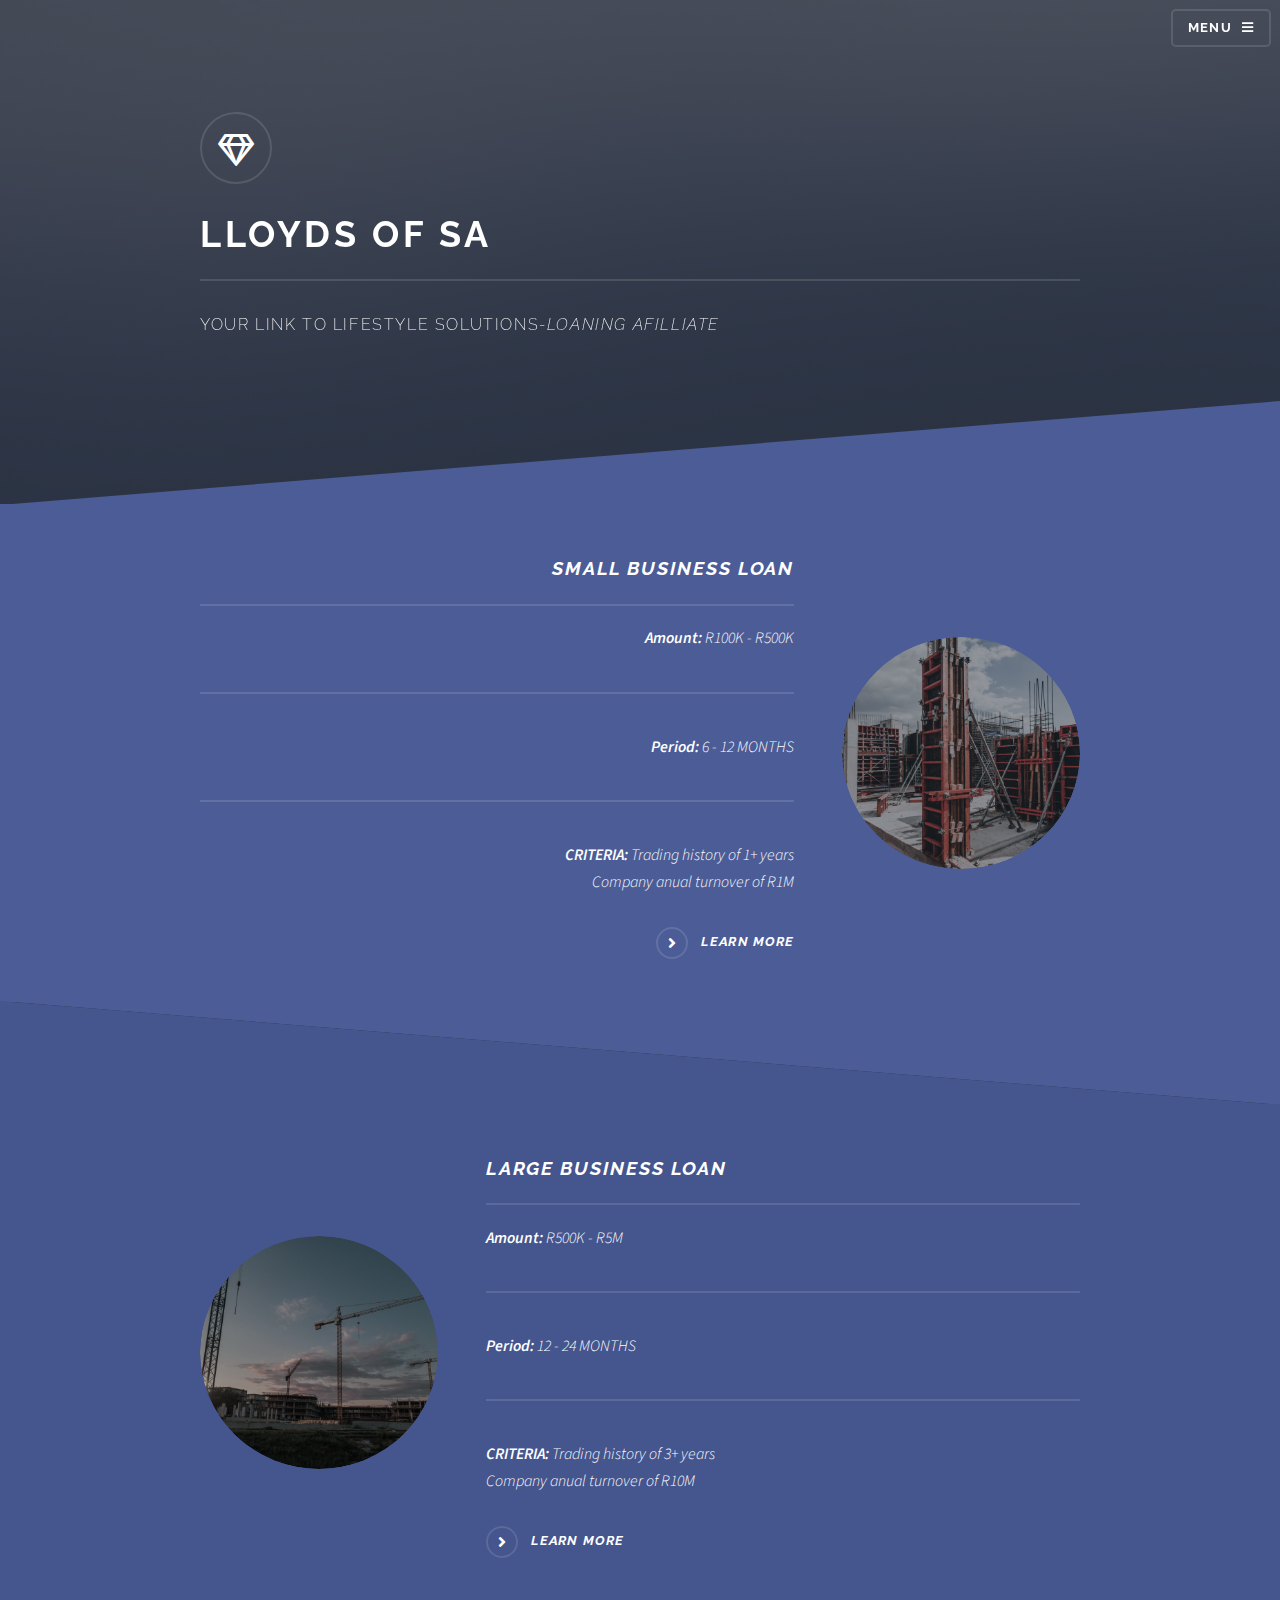
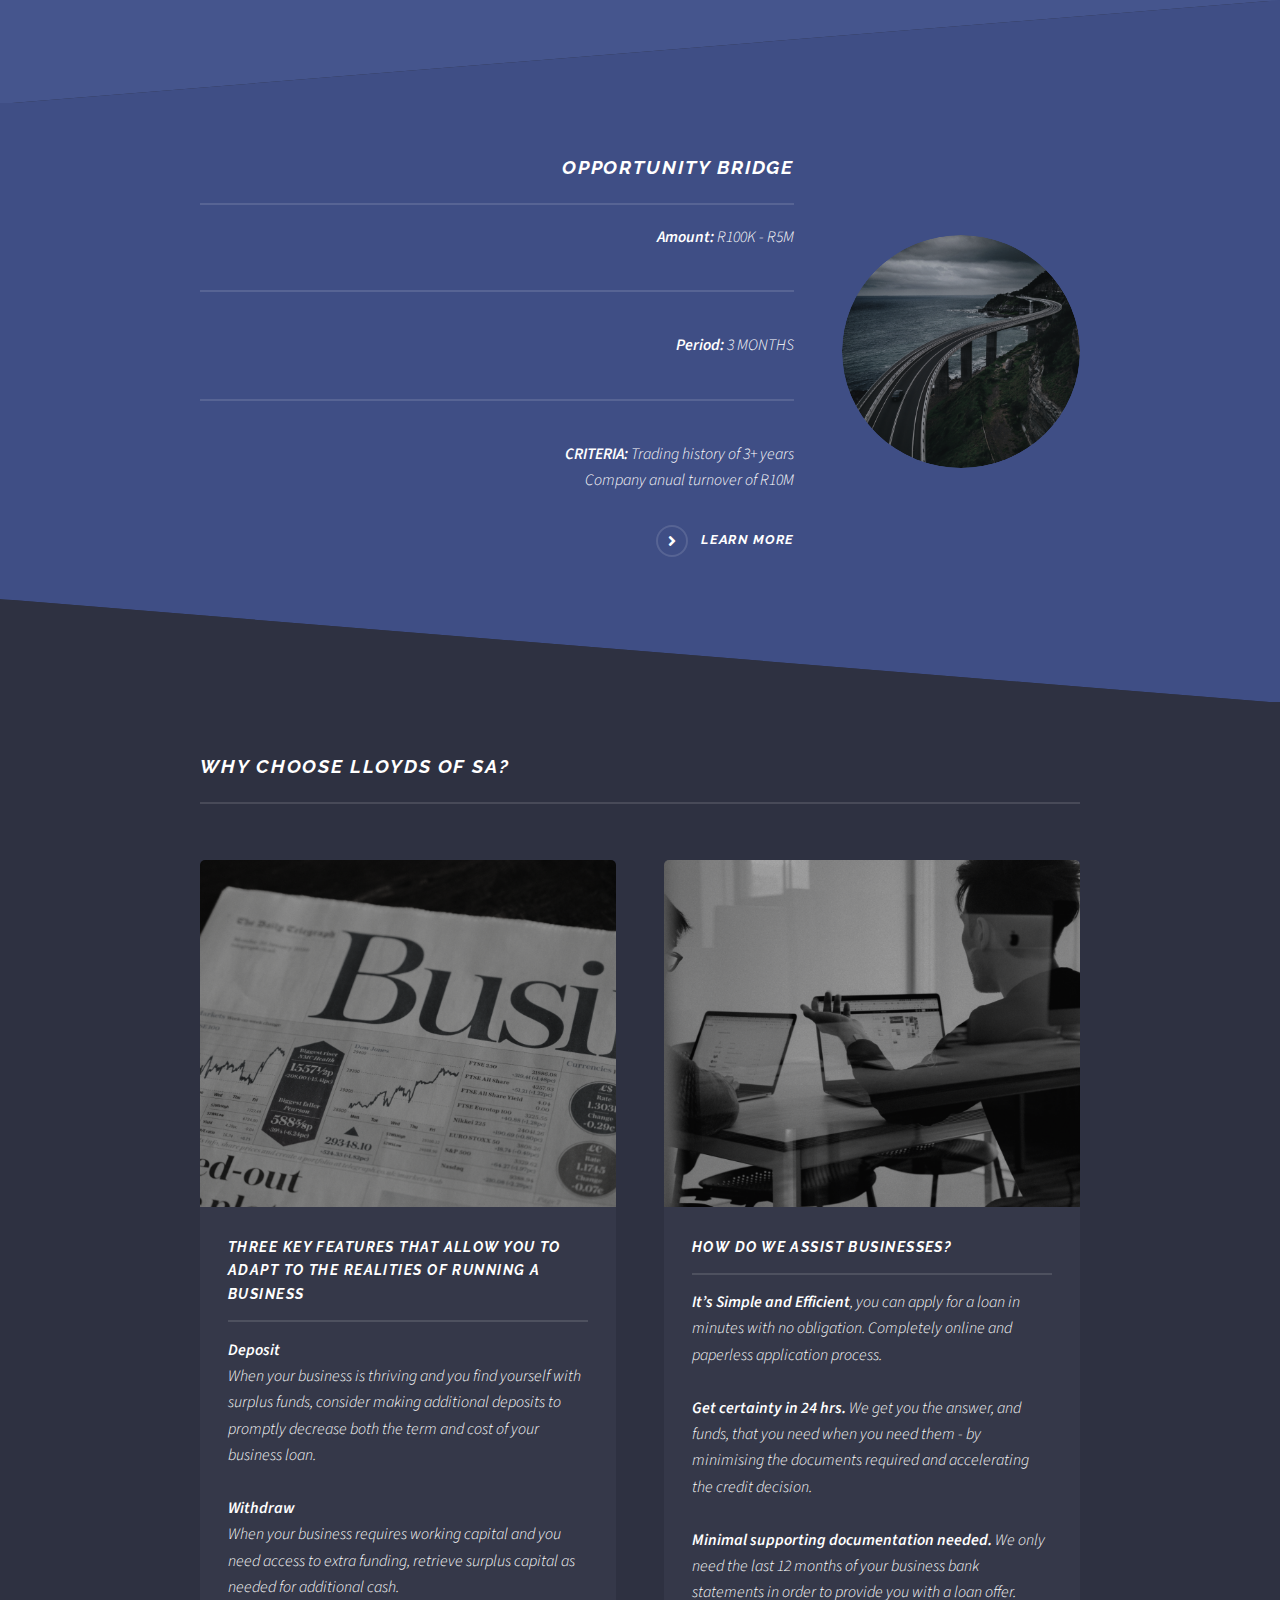
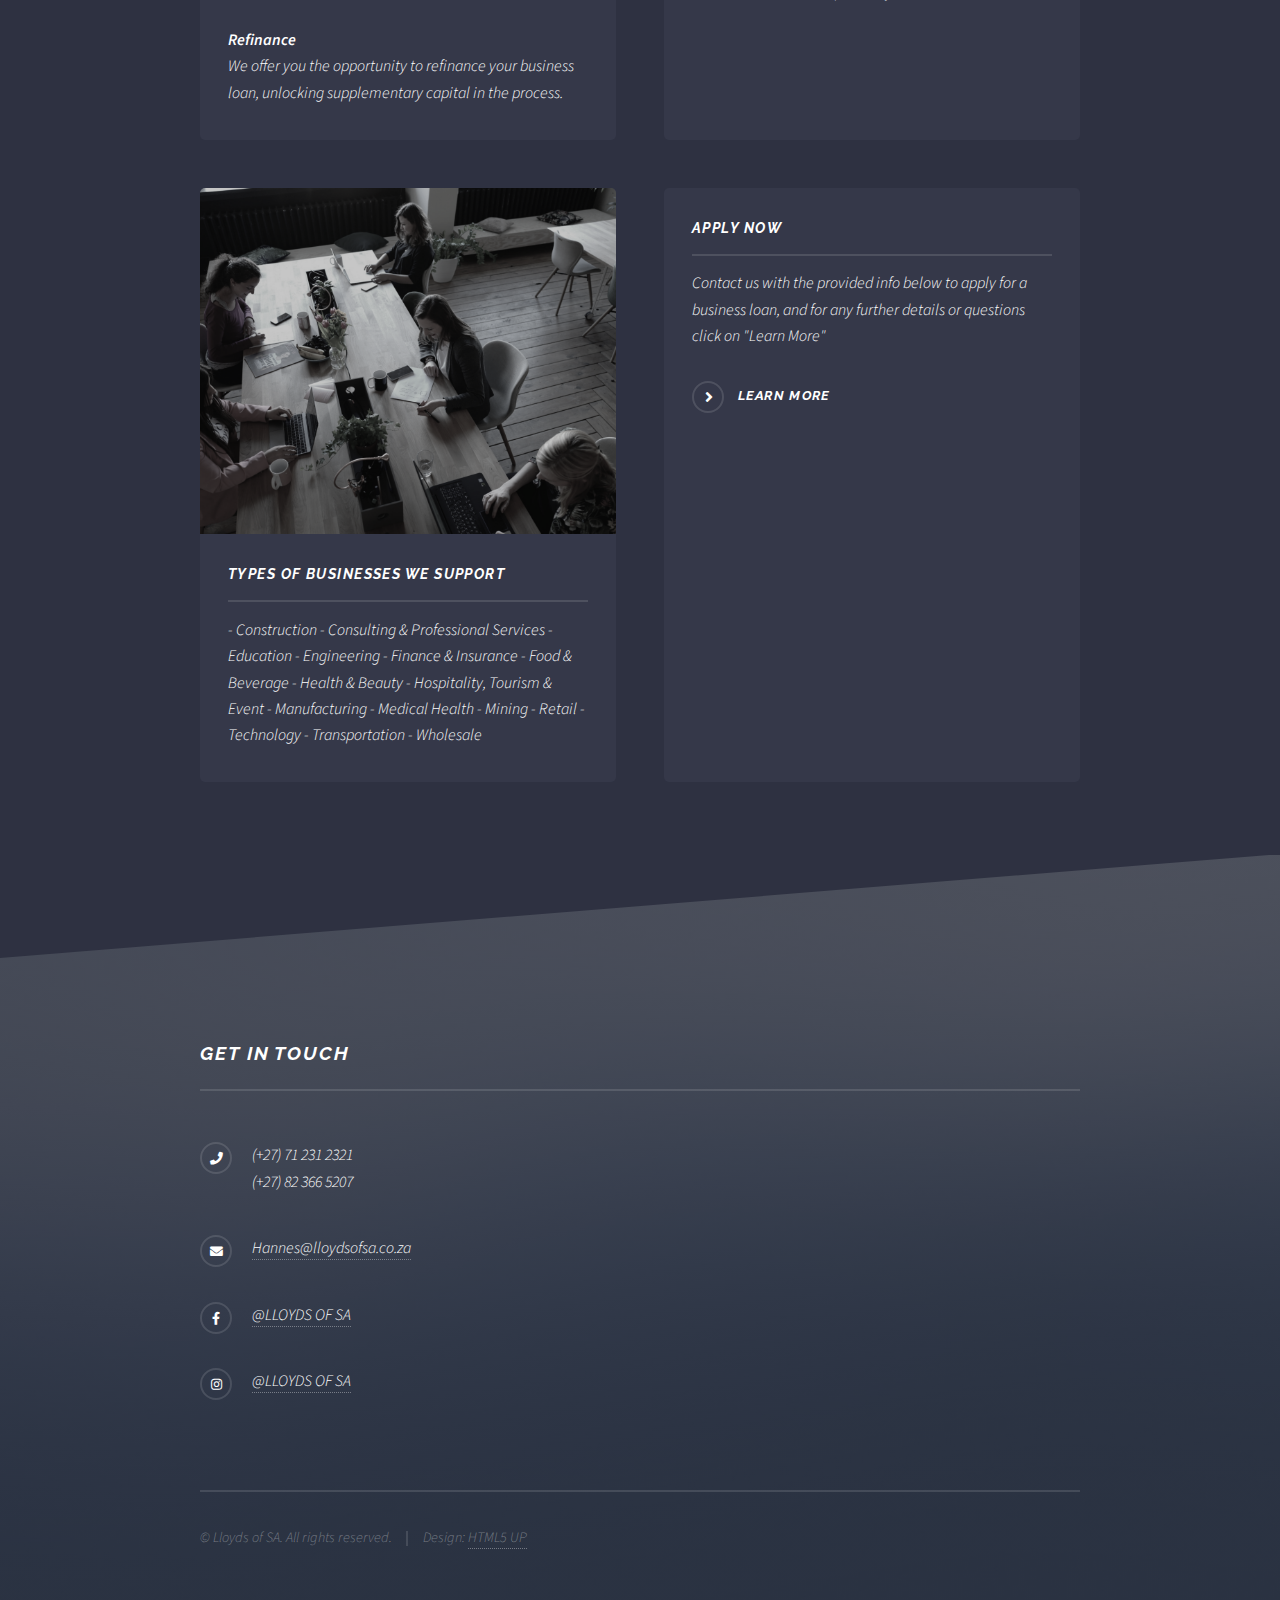
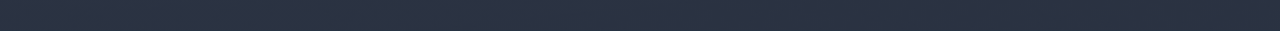
<file: index.html>
<!DOCTYPE HTML>
<!--
	Solid State by HTML5 UP
	html5up.net | @ajlkn
	Free for personal and commercial use under the CCA 3.0 license (html5up.net/license)
-->
<html>
	<head>
		<title>Lloyds of SA</title>
		<meta charset="utf-8" />
		<meta name="viewport" content="width=device-width, initial-scale=1, user-scalable=no" />
		<link rel="stylesheet" href="assets/css/main.css" />
		<noscript><link rel="stylesheet" href="assets/css/noscript.css" /></noscript>
	</head>
	<body class="is-preload" >

		

		<!-- Page Wrapper -->
			<div id="page-wrapper">

				<!-- Header -->
					<header id="header" class="alt">
						<h1><a href="/index.html">LLOYDS OF SA</a></h1>
						<nav>
							<a href="#menu">Menu</a>
						</nav>
					</header>

				<!-- Menu -->
					<nav id="menu">
						<div class="inner">
							<h2>Menu</h2>
							<ul class="links">
								<li><a href="/index.html">Home</a></li>
								<li><a href="/LearnMore.html">Learn More</a></li>
								<!-- <li><a href="elements.html">Elements</a></li> -->
								<!-- <li><a href="#">Log In</a></li>
								<li><a href="#">Sign Up</a></li> -->
							</ul>
							<a href="#" class="close">Close</a>
						</div>
					</nav>

				<!-- Banner -->
					<section id="banner">
						<div class="inner">
							<div class="logo"><span class="icon fa-gem"></span></div>
							<h2>Lloyds of SA</h2>
							<p>Your Link To Lifestyle Solutions<i>-Loaning Afilliate<i>
							</p>
							
						</div>
					</section>

				<!-- Wrapper -->
					<section id="wrapper">

						<!-- One -->
							<section id="one" class="wrapper spotlight style1">
								<div class="inner">
									<a href="#" class="image"><img src="/images/Website_docs_zip/Ellipse_1.png" alt="" /></a>
									<div class="content">
										<h2 class="major">Small Business Loan</h2>
										<p>	<b>Amount:</b> R100K - R500K
											<hr>
										
											<b>Period:</b> 6 - 12 MONTHS
											<hr>
											
											<b>CRITERIA:</b>
											
											Trading history of 1+ years 
											
											<br>
											Company anual turnover of R1M
											</p>
										<a href="/LearnMore.html" class="special">Learn more</a>
									</div>
								</div>
							</section>

						<!-- Two -->
							<section id="two" class="wrapper alt spotlight style2">
								<div class="inner">
									<a href="#" class="image"><img src="/images/Website_docs_zip/Frame 2.png" alt="" /></a>
									<div class="content">
										<h2 class="major">Large Business Loan</h2>
										<p>
											<b>Amount:</b> R500K - R5M
												<hr>
												<b>Period:</b> 12 - 24 MONTHS
												<hr>
												<b>CRITERIA:</b>
												Trading history of 3+ years 
												
												<br>
												Company anual turnover of R10M</p>
											
											</p>
										<a href="/LearnMore.html" class="special">Learn more</a>
									</div>
								</div>
							</section>

						<!-- Three -->
							<section id="three" class="wrapper spotlight style3">
								<div class="inner">
									<a href="#" class="image"><img src="/images/Website_docs_zip/Frame 3.png" alt="" /></a>
									<div class="content">
										<h2 class="major">Opportunity Bridge</h2>
										<p><b>Amount:</b> R100K - R5M
											<hr>
											<b>Period:</b> 3 MONTHS
											<hr>
											<b>CRITERIA:</b>
											Trading history of 3+ years 
											
											<br>
											Company anual turnover of R10M
											</p>
										<a href="/LearnMore.html" class="special">Learn more</a>
									</div>
								</div>
							</section>

						<!-- Four -->
							<section id="four" class="wrapper alt style1">
								<div class="inner">
									<h2 class="major">Why Choose LLOYDS OF SA?</h2>
									<p></p>
									<section class="features">
										<article>
											<a href="#" class="image"><img src="/images/Website_docs_zip/1.png" alt="" /></a>
											<h3 class="major">Three key features that allow you to adapt to the realities of running a business</h3>
											<p><b>Deposit</b>
												<br>
												When your business is thriving and you find yourself with surplus funds, consider making additional deposits to promptly decrease both the term and cost of your business loan.
												<br>
												<br>
												<b>Withdraw</b>
												<br>
												When your business requires working capital and you need access to extra funding, retrieve surplus capital as needed for additional cash.
												<br>
												<br>
												<b>Refinance</b>
												<br>
												We offer you the opportunity to refinance your business loan, unlocking supplementary capital in the process.
												


											</p>
											
										</article>
										<article>
											<a href="#" class="image"><img src="/images/Website_docs_zip/2.png" alt="" /></a>
											<h3 class="major">How do we assist businesses?</h3>
											<p><b>It’s Simple and Efficient</b>, you can apply for a loan in minutes with no obligation. Completely online and paperless application process.

										
												<br>
												<br>
												<b>Get certainty in 24 hrs.</b> We get you the answer, and funds, that you need when you need them - by minimising the documents required and accelerating the credit decision.
												<br>
												<br>
												<b>Minimal supporting documentation needed.</b> We only need the last 12 months of your business bank statements in order to provide you with a loan offer.
										</article>
										<article>
											<a href="#" class="image"><img src="/images/Website_docs_zip/3.png" alt="" /></a>
											<h3 class="major">Types of businesses we support</h3>
											<p>- Construction

												- Consulting & Professional 
												Services 
												- Education 
												- Engineering 
												- Finance & Insurance 
												- Food & Beverage 
												- Health & Beauty 
												- Hospitality, Tourism & 
												Event
												- Manufacturing 
												- Medical Health 
												- Mining 
												- Retail 
												- Technology 
												- Transportation 
												- Wholesale</p>
											
										</article>
										<article>
<!-- 											<a href="#" class="image"><img src="images/Website_docs_zip/Website docs/APPLY NOW 2.png" alt="" /></a> -->
											<h3 class="major">APPLY NOW</h3>
											<p>Contact us with the provided info below to apply  for a business loan, and for any further details or questions click on "Learn More"</p>
											<a href="/LearnMore.html" class="special">Learn more</a>
											
										
									</article>

									</section>
									
								</div>
							</section>

					</section>

				<!-- Footer -->
					<section id="footer">
						<div class="inner">
							<h2 class="major">Get in touch</h2>
							<p></p>
							
							<ul class="contact">
								
								<li class="icon solid fa-phone">(+27) 71 231 2321
									<br>
									(+27) 82 366 5207
								</li>
								<li class="icon solid fa-envelope"><a href="mailto:Hannes@lloydsofsa.co.za">Hannes@lloydsofsa.co.za</a></li>
								<!-- <li class="icon brands fa-twitter"><a href="#">twitter.com/untitled-tld</a></li> -->
								<li class="icon brands fa-facebook-f"><a href="https://www.facebook.com/LloydsSA">@LLOYDS OF SA</a></li>
								<li class="icon brands fa-instagram"><a href="https://instagram.com/lloyds_of_sa?igshid=MTk0NTkyODZkYg==">@LLOYDS OF SA</a>
									<br>
								<!-- <a href="https://www.tiktok.com/@lloydsofsa?_t=8hjvnRJZI5F&_r=1">Tiktok:@lloydsofsa</a> -->
			
								</li>
								
								
							</ul>
							<ul class="copyright">
								<li>&copy; Lloyds of SA. All rights reserved.</li><li>Design: <a href="http://html5up.net">HTML5 UP</a></li>
							</ul>
						</div>
					</section>

			</div>

		<!-- Scripts -->
			<script src="assets/js/jquery.min.js"></script>
			<script src="assets/js/jquery.scrollex.min.js"></script>
			<script src="assets/js/browser.min.js"></script>
			<script src="assets/js/breakpoints.min.js"></script>
			<script src="assets/js/util.js"></script>
			<script src="assets/js/main.js"></script>

	</body>
</html>
</file>
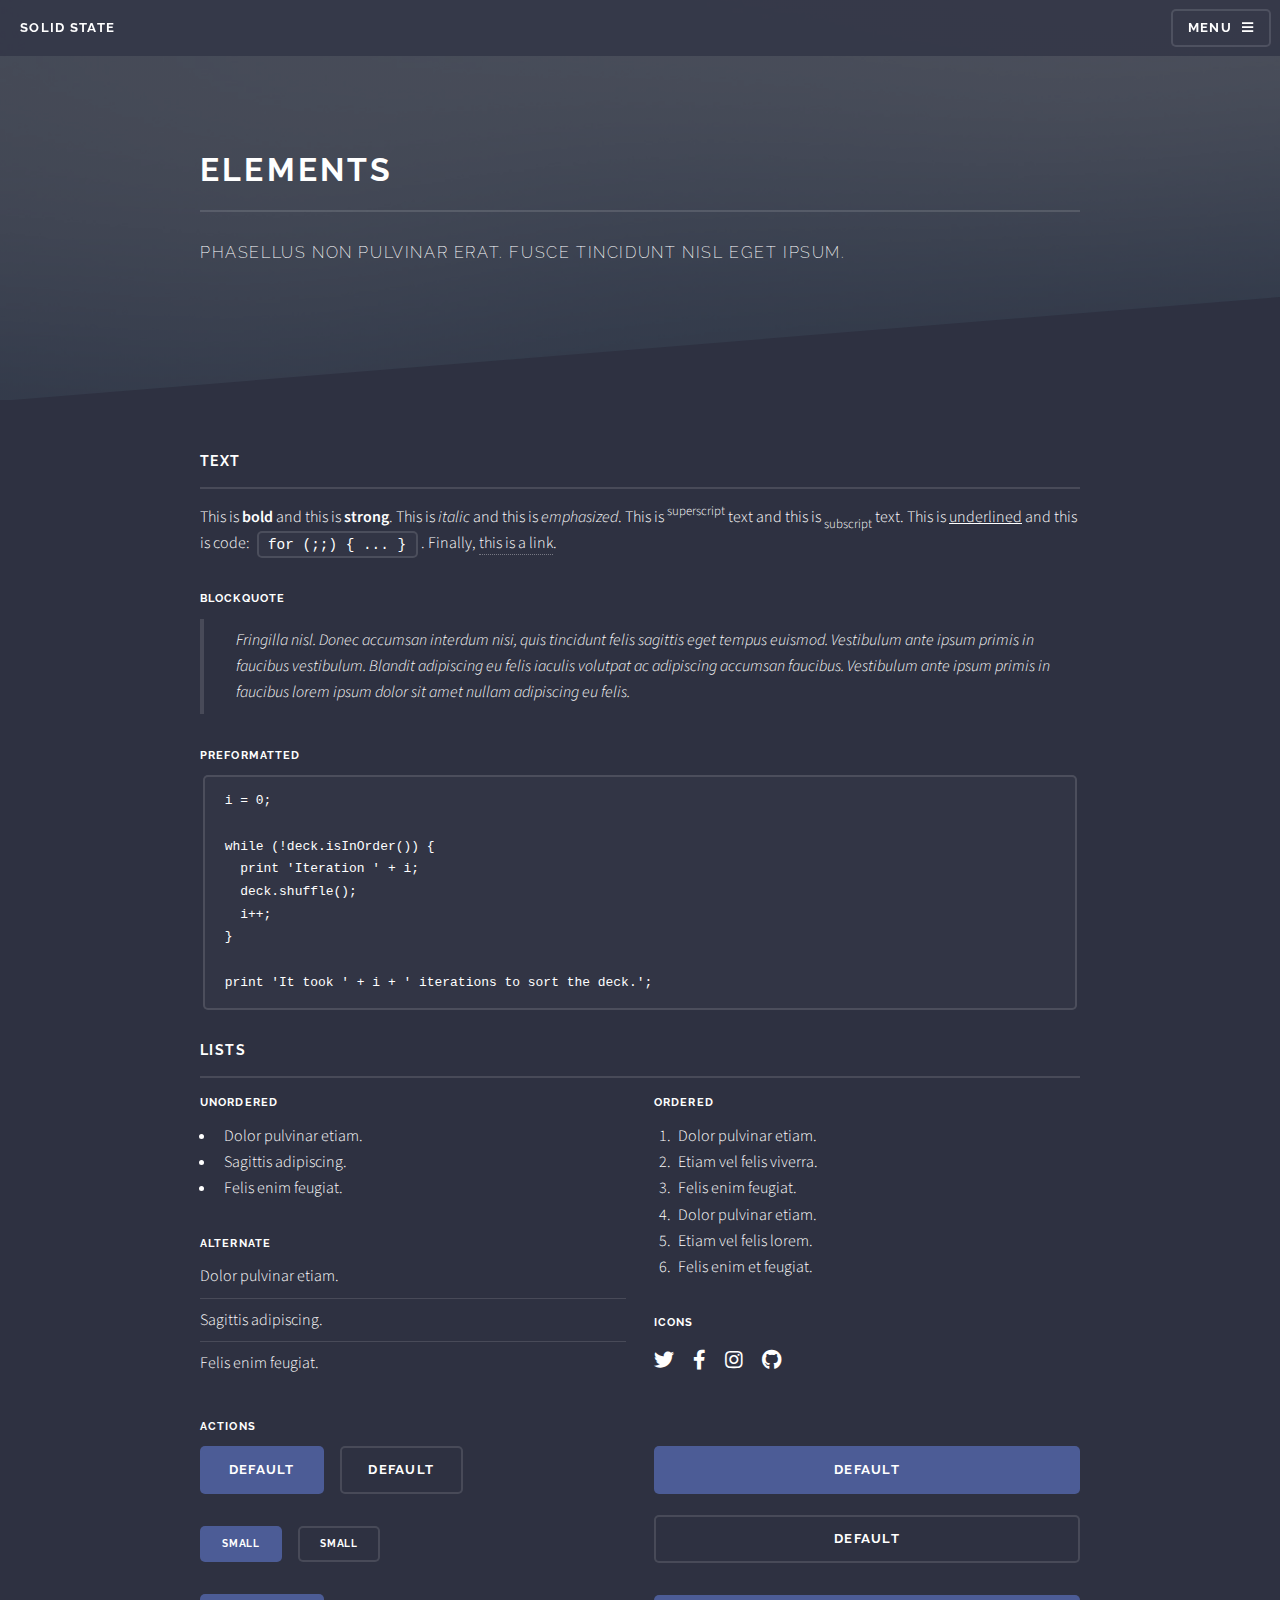
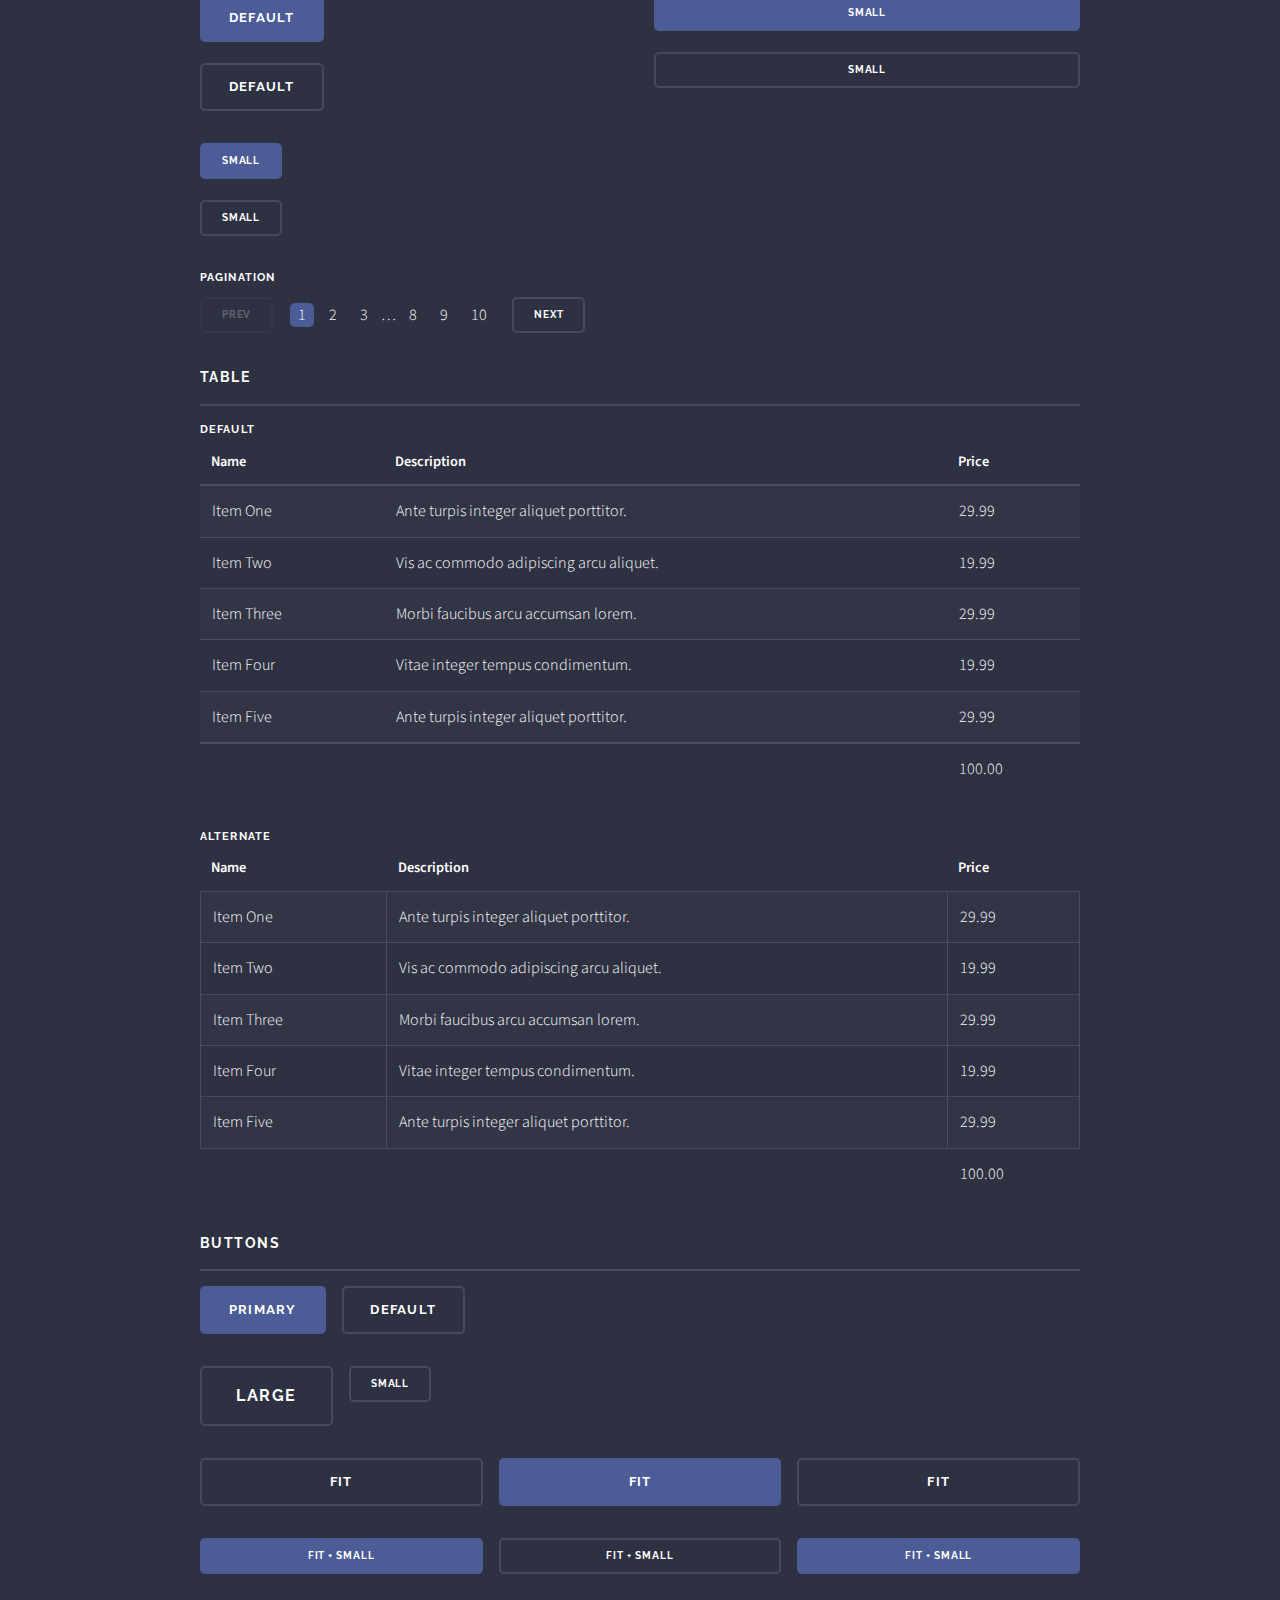
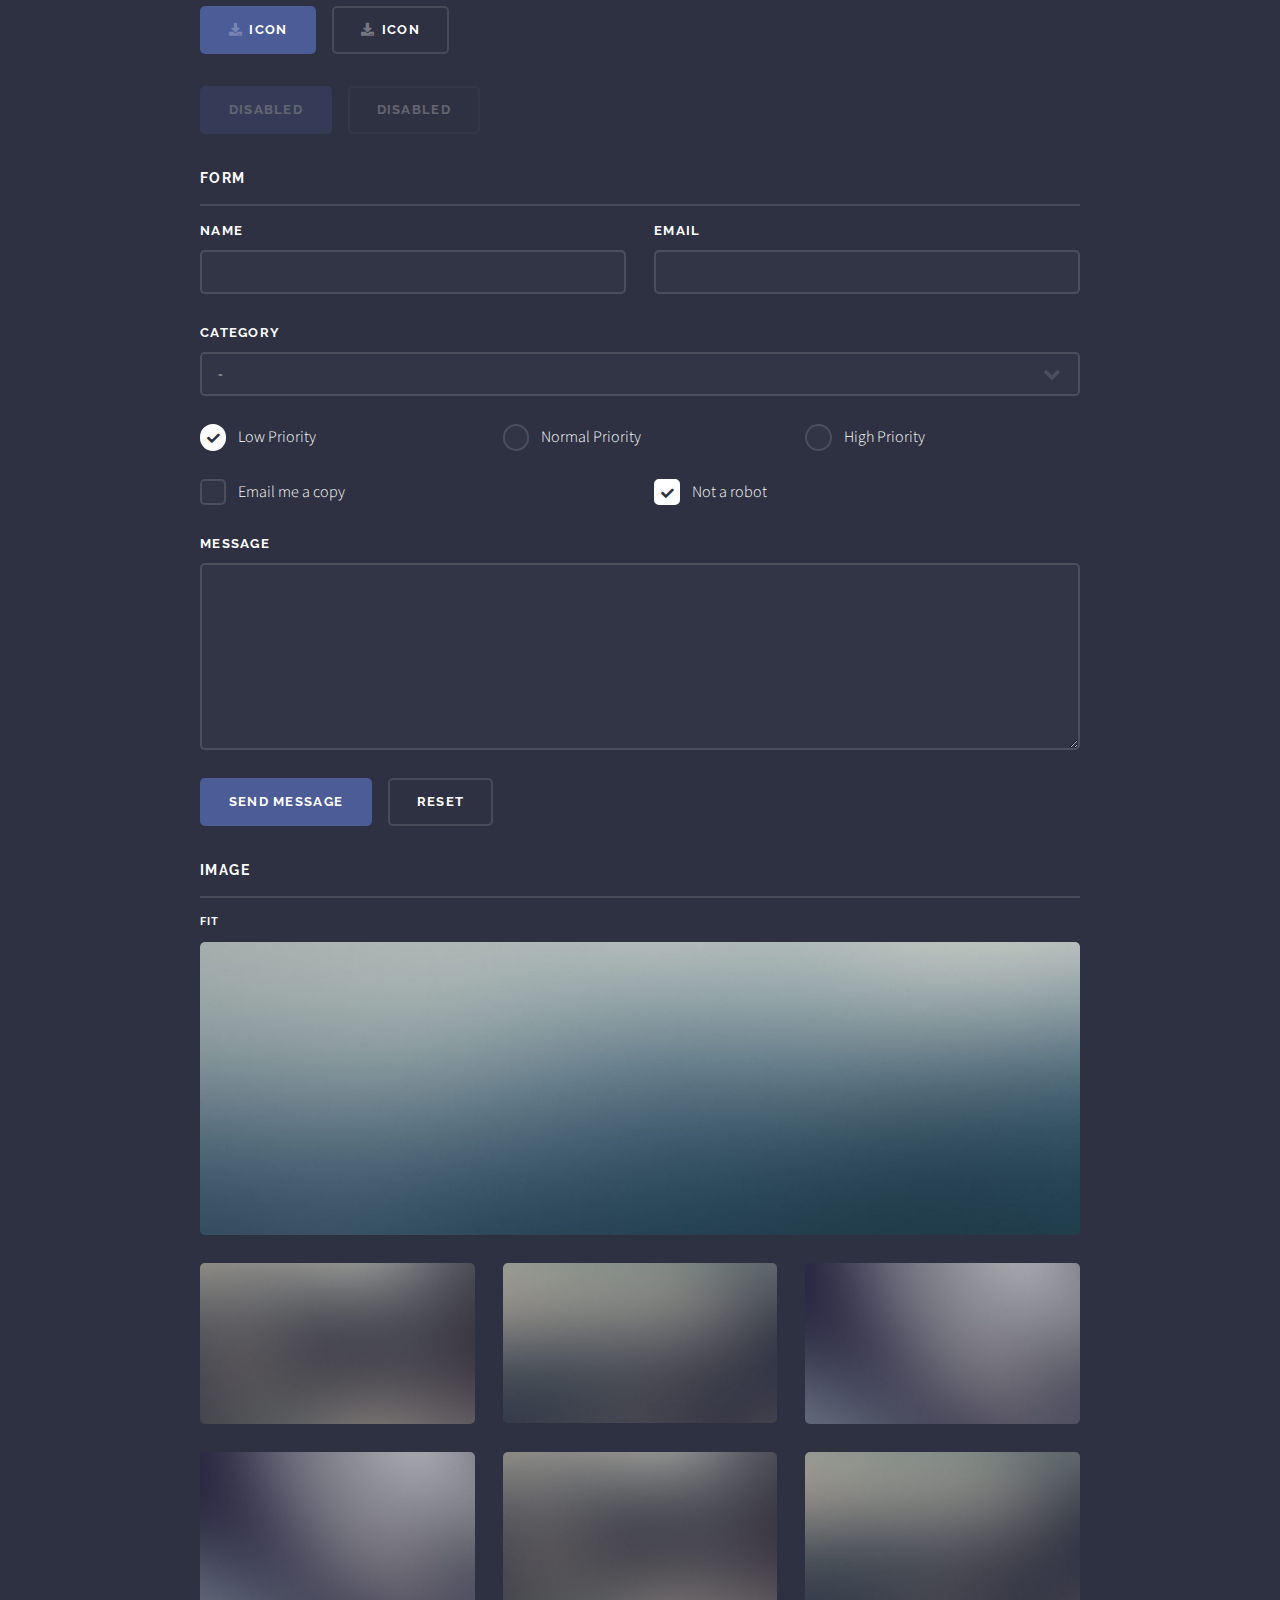
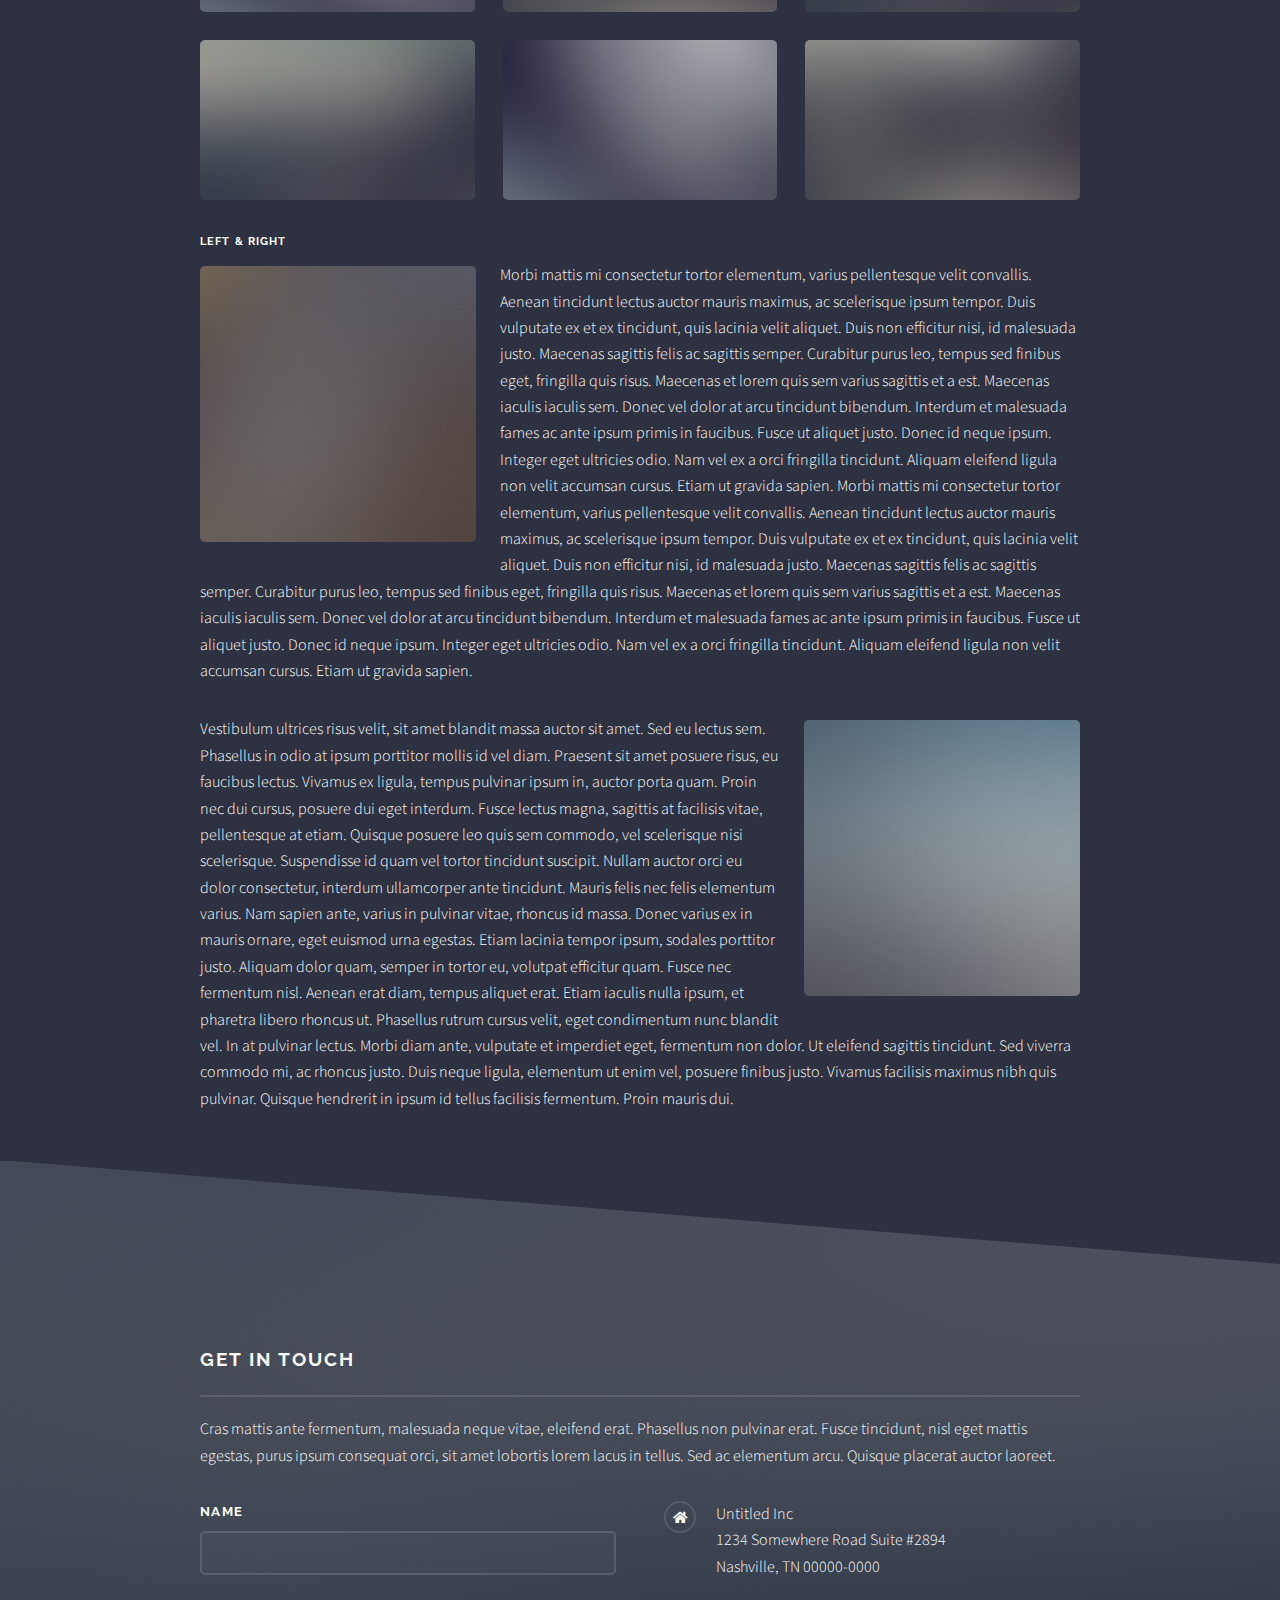
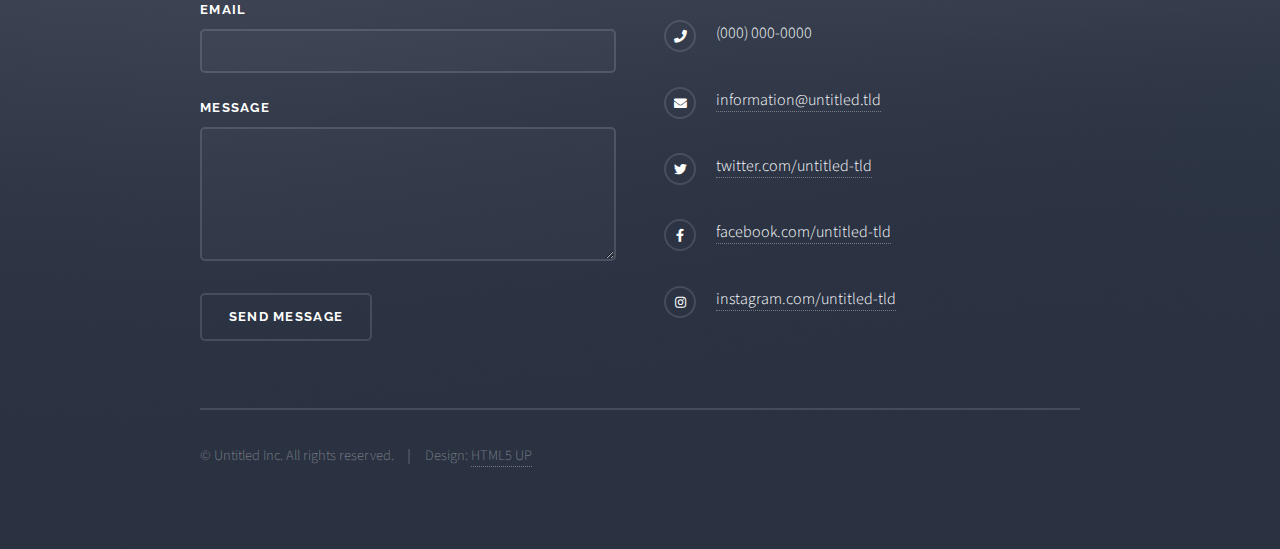
<file: elements.html>
<!DOCTYPE HTML>
<!--
	Solid State by HTML5 UP
	html5up.net | @ajlkn
	Free for personal and commercial use under the CCA 3.0 license (html5up.net/license)
-->
<html>
	<head>
		<title>Elements - Solid State by HTML5 UP</title>
		<meta charset="utf-8" />
		<meta name="viewport" content="width=device-width, initial-scale=1, user-scalable=no" />
		<link rel="stylesheet" href="assets/css/main.css" />
		<noscript><link rel="stylesheet" href="assets/css/noscript.css" /></noscript>
	</head>
	<body class="is-preload">

		<!-- Page Wrapper -->
			<div id="page-wrapper">

				<!-- Header -->
					<header id="header">
						<h1><a href="index.html">Solid State</a></h1>
						<nav>
							<a href="#menu">Menu</a>
						</nav>
					</header>

				<!-- Menu -->
					<nav id="menu">
						<div class="inner">
							<h2>Menu</h2>
							<ul class="links">
								<li><a href="index.html">Home</a></li>
								<li><a href="generic.html">Generic</a></li>
								<li><a href="elements.html">Elements</a></li>
								<li><a href="#">Log In</a></li>
								<li><a href="#">Sign Up</a></li>
							</ul>
							<a href="#" class="close">Close</a>
						</div>
					</nav>

				<!-- Wrapper -->
					<section id="wrapper">
						<header>
							<div class="inner">
								<h2>Elements</h2>
								<p>Phasellus non pulvinar erat. Fusce tincidunt nisl eget ipsum.</p>
							</div>
						</header>

						<!-- Content -->
							<div class="wrapper">
								<div class="inner">

									<section>
										<h3 class="major">Text</h3>
										<p>This is <b>bold</b> and this is <strong>strong</strong>. This is <i>italic</i> and this is <em>emphasized</em>.
										This is <sup>superscript</sup> text and this is <sub>subscript</sub> text.
										This is <u>underlined</u> and this is code: <code>for (;;) { ... }</code>. Finally, <a href="#">this is a link</a>.</p>
										<h4>Blockquote</h4>
										<blockquote>Fringilla nisl. Donec accumsan interdum nisi, quis tincidunt felis sagittis eget tempus euismod. Vestibulum ante ipsum primis in faucibus vestibulum. Blandit adipiscing eu felis iaculis volutpat ac adipiscing accumsan faucibus. Vestibulum ante ipsum primis in faucibus lorem ipsum dolor sit amet nullam adipiscing eu felis.</blockquote>
										<h4>Preformatted</h4>
										<pre><code>i = 0;

while (!deck.isInOrder()) {
  print 'Iteration ' + i;
  deck.shuffle();
  i++;
}

print 'It took ' + i + ' iterations to sort the deck.';</code></pre>
									</section>

									<section>
										<h3 class="major">Lists</h3>
										<div class="row">
											<div class="col-6 col-12-medium">
												<h4>Unordered</h4>
												<ul>
													<li>Dolor pulvinar etiam.</li>
													<li>Sagittis adipiscing.</li>
													<li>Felis enim feugiat.</li>
												</ul>
												<h4>Alternate</h4>
												<ul class="alt">
													<li>Dolor pulvinar etiam.</li>
													<li>Sagittis adipiscing.</li>
													<li>Felis enim feugiat.</li>
												</ul>
											</div>
											<div class="col-6 col-12-medium">
												<h4>Ordered</h4>
												<ol>
													<li>Dolor pulvinar etiam.</li>
													<li>Etiam vel felis viverra.</li>
													<li>Felis enim feugiat.</li>
													<li>Dolor pulvinar etiam.</li>
													<li>Etiam vel felis lorem.</li>
													<li>Felis enim et feugiat.</li>
												</ol>
												<h4>Icons</h4>
												<ul class="icons">
													<li><a href="#" class="icon brands fa-twitter"><span class="label">Twitter</span></a></li>
													<li><a href="#" class="icon brands fa-facebook-f"><span class="label">Facebook</span></a></li>
													<li><a href="#" class="icon brands fa-instagram"><span class="label">Instagram</span></a></li>
													<li><a href="#" class="icon brands fa-github"><span class="label">Github</span></a></li>
												</ul>
											</div>
										</div>
										<h4>Actions</h4>
										<div class="row">
											<div class="col-6 col-12-medium">
												<ul class="actions">
													<li><a href="#" class="button primary">Default</a></li>
													<li><a href="#" class="button">Default</a></li>
												</ul>
												<ul class="actions small">
													<li><a href="#" class="button primary small">Small</a></li>
													<li><a href="#" class="button small">Small</a></li>
												</ul>
												<ul class="actions stacked">
													<li><a href="#" class="button primary">Default</a></li>
													<li><a href="#" class="button">Default</a></li>
												</ul>
												<ul class="actions stacked small">
													<li><a href="#" class="button primary small">Small</a></li>
													<li><a href="#" class="button small">Small</a></li>
												</ul>
											</div>
											<div class="col-6 col-12-medium">
												<ul class="actions stacked">
													<li><a href="#" class="button primary fit">Default</a></li>
													<li><a href="#" class="button fit">Default</a></li>
												</ul>
												<ul class="actions stacked small">
													<li><a href="#" class="button primary small fit">Small</a></li>
													<li><a href="#" class="button small fit">Small</a></li>
												</ul>
											</div>
										</div>
										<h4>Pagination</h4>
										<ul class="pagination">
											<li><span class="button small disabled">Prev</span></li>
											<li><a href="#" class="page active">1</a></li>
											<li><a href="#" class="page">2</a></li>
											<li><a href="#" class="page">3</a></li>
											<li><span>&hellip;</span></li>
											<li><a href="#" class="page">8</a></li>
											<li><a href="#" class="page">9</a></li>
											<li><a href="#" class="page">10</a></li>
											<li><a href="#" class="button small">Next</a></li>
										</ul>
									</section>

									<section>
										<h3 class="major">Table</h3>
										<h4>Default</h4>
										<div class="table-wrapper">
											<table>
												<thead>
													<tr>
														<th>Name</th>
														<th>Description</th>
														<th>Price</th>
													</tr>
												</thead>
												<tbody>
													<tr>
														<td>Item One</td>
														<td>Ante turpis integer aliquet porttitor.</td>
														<td>29.99</td>
													</tr>
													<tr>
														<td>Item Two</td>
														<td>Vis ac commodo adipiscing arcu aliquet.</td>
														<td>19.99</td>
													</tr>
													<tr>
														<td>Item Three</td>
														<td> Morbi faucibus arcu accumsan lorem.</td>
														<td>29.99</td>
													</tr>
													<tr>
														<td>Item Four</td>
														<td>Vitae integer tempus condimentum.</td>
														<td>19.99</td>
													</tr>
													<tr>
														<td>Item Five</td>
														<td>Ante turpis integer aliquet porttitor.</td>
														<td>29.99</td>
													</tr>
												</tbody>
												<tfoot>
													<tr>
														<td colspan="2"></td>
														<td>100.00</td>
													</tr>
												</tfoot>
											</table>
										</div>

										<h4>Alternate</h4>
										<div class="table-wrapper">
											<table class="alt">
												<thead>
													<tr>
														<th>Name</th>
														<th>Description</th>
														<th>Price</th>
													</tr>
												</thead>
												<tbody>
													<tr>
														<td>Item One</td>
														<td>Ante turpis integer aliquet porttitor.</td>
														<td>29.99</td>
													</tr>
													<tr>
														<td>Item Two</td>
														<td>Vis ac commodo adipiscing arcu aliquet.</td>
														<td>19.99</td>
													</tr>
													<tr>
														<td>Item Three</td>
														<td> Morbi faucibus arcu accumsan lorem.</td>
														<td>29.99</td>
													</tr>
													<tr>
														<td>Item Four</td>
														<td>Vitae integer tempus condimentum.</td>
														<td>19.99</td>
													</tr>
													<tr>
														<td>Item Five</td>
														<td>Ante turpis integer aliquet porttitor.</td>
														<td>29.99</td>
													</tr>
												</tbody>
												<tfoot>
													<tr>
														<td colspan="2"></td>
														<td>100.00</td>
													</tr>
												</tfoot>
											</table>
										</div>
									</section>

									<section>
										<h3 class="major">Buttons</h3>
										<ul class="actions">
											<li><a href="#" class="button primary">Primary</a></li>
											<li><a href="#" class="button">Default</a></li>
										</ul>
										<ul class="actions">
											<li><a href="#" class="button large">Large</a></li>
											<li><a href="#" class="button small">Small</a></li>
										</ul>
										<ul class="actions fit">
											<li><a href="#" class="button fit">Fit</a></li>
											<li><a href="#" class="button primary fit">Fit</a></li>
											<li><a href="#" class="button fit">Fit</a></li>
										</ul>
										<ul class="actions fit small">
											<li><a href="#" class="button primary fit small">Fit + Small</a></li>
											<li><a href="#" class="button fit small">Fit + Small</a></li>
											<li><a href="#" class="button primary fit small">Fit + Small</a></li>
										</ul>
										<ul class="actions">
											<li><a href="#" class="button primary icon solid fa-download">Icon</a></li>
											<li><a href="#" class="button icon solid fa-download">Icon</a></li>
										</ul>
										<ul class="actions">
											<li><span class="button primary disabled">Disabled</span></li>
											<li><span class="button disabled">Disabled</span></li>
										</ul>
									</section>

									<section>
										<h3 class="major">Form</h3>
										<form method="post" action="#">
											<div class="row gtr-uniform">
												<div class="col-6 col-12-xsmall">
													<label for="demo-name">Name</label>
													<input type="text" name="demo-name" id="demo-name" value="" />
												</div>
												<div class="col-6 col-12-xsmall">
													<label for="demo-email">Email</label>
													<input type="email" name="demo-email" id="demo-email" value="" />
												</div>
												<div class="col-12">
													<label for="demo-category">Category</label>
													<select name="demo-category" id="demo-category">
														<option value="">-</option>
														<option value="1">Manufacturing</option>
														<option value="1">Shipping</option>
														<option value="1">Administration</option>
														<option value="1">Human Resources</option>
													</select>
												</div>
												<div class="col-4 col-12-small">
													<input type="radio" id="demo-priority-low" name="demo-priority" checked>
													<label for="demo-priority-low">Low Priority</label>
												</div>
												<div class="col-4 col-12-small">
													<input type="radio" id="demo-priority-normal" name="demo-priority">
													<label for="demo-priority-normal">Normal Priority</label>
												</div>
												<div class="col-4 col-12-small">
													<input type="radio" id="demo-priority-high" name="demo-priority">
													<label for="demo-priority-high">High Priority</label>
												</div>
												<div class="col-6 col-12-small">
													<input type="checkbox" id="demo-copy" name="demo-copy">
													<label for="demo-copy">Email me a copy</label>
												</div>
												<div class="col-6 col-12-small">
													<input type="checkbox" id="demo-human" name="demo-human" checked>
													<label for="demo-human">Not a robot</label>
												</div>
												<div class="col-12">
													<label for="demo-message">Message</label>
													<textarea name="demo-message" id="demo-message" rows="6"></textarea>
												</div>
												<div class="col-12">
													<ul class="actions">
														<li><input type="submit" value="Send Message" class="primary" /></li>
														<li><input type="reset" value="Reset" /></li>
													</ul>
												</div>
											</div>
										</form>
									</section>

									<section>
										<h3 class="major">Image</h3>
										<h4>Fit</h4>
										<div class="box alt">
											<div class="row gtr-uniform">
												<div class="col-12"><span class="image fit"><img src="images/pic08.jpg" alt="" /></span></div>
												<div class="col-4"><span class="image fit"><img src="images/pic05.jpg" alt="" /></span></div>
												<div class="col-4"><span class="image fit"><img src="images/pic06.jpg" alt="" /></span></div>
												<div class="col-4"><span class="image fit"><img src="images/pic07.jpg" alt="" /></span></div>
												<div class="col-4"><span class="image fit"><img src="images/pic07.jpg" alt="" /></span></div>
												<div class="col-4"><span class="image fit"><img src="images/pic05.jpg" alt="" /></span></div>
												<div class="col-4"><span class="image fit"><img src="images/pic06.jpg" alt="" /></span></div>
												<div class="col-4"><span class="image fit"><img src="images/pic06.jpg" alt="" /></span></div>
												<div class="col-4"><span class="image fit"><img src="images/pic07.jpg" alt="" /></span></div>
												<div class="col-4"><span class="image fit"><img src="images/pic05.jpg" alt="" /></span></div>
											</div>
										</div>
										<h4>Left &amp; Right</h4>
										<p><span class="image left"><img src="images/pic01.jpg" alt="" /></span>Morbi mattis mi consectetur tortor elementum, varius pellentesque velit convallis. Aenean tincidunt lectus auctor mauris maximus, ac scelerisque ipsum tempor. Duis vulputate ex et ex tincidunt, quis lacinia velit aliquet. Duis non efficitur nisi, id malesuada justo. Maecenas sagittis felis ac sagittis semper. Curabitur purus leo, tempus sed finibus eget, fringilla quis risus. Maecenas et lorem quis sem varius sagittis et a est. Maecenas iaculis iaculis sem. Donec vel dolor at arcu tincidunt bibendum. Interdum et malesuada fames ac ante ipsum primis in faucibus. Fusce ut aliquet justo. Donec id neque ipsum. Integer eget ultricies odio. Nam vel ex a orci fringilla tincidunt. Aliquam eleifend ligula non velit accumsan cursus. Etiam ut gravida sapien. Morbi mattis mi consectetur tortor elementum, varius pellentesque velit convallis. Aenean tincidunt lectus auctor mauris maximus, ac scelerisque ipsum tempor. Duis vulputate ex et ex tincidunt, quis lacinia velit aliquet. Duis non efficitur nisi, id malesuada justo. Maecenas sagittis felis ac sagittis semper. Curabitur purus leo, tempus sed finibus eget, fringilla quis risus. Maecenas et lorem quis sem varius sagittis et a est. Maecenas iaculis iaculis sem. Donec vel dolor at arcu tincidunt bibendum. Interdum et malesuada fames ac ante ipsum primis in faucibus. Fusce ut aliquet justo. Donec id neque ipsum. Integer eget ultricies odio. Nam vel ex a orci fringilla tincidunt. Aliquam eleifend ligula non velit accumsan cursus. Etiam ut gravida sapien.</p>
										<p><span class="image right"><img src="images/pic02.jpg" alt="" /></span>Vestibulum ultrices risus velit, sit amet blandit massa auctor sit amet. Sed eu lectus sem. Phasellus in odio at ipsum porttitor mollis id vel diam. Praesent sit amet posuere risus, eu faucibus lectus. Vivamus ex ligula, tempus pulvinar ipsum in, auctor porta quam. Proin nec dui cursus, posuere dui eget interdum. Fusce lectus magna, sagittis at facilisis vitae, pellentesque at etiam. Quisque posuere leo quis sem commodo, vel scelerisque nisi scelerisque. Suspendisse id quam vel tortor tincidunt suscipit. Nullam auctor orci eu dolor consectetur, interdum ullamcorper ante tincidunt. Mauris felis nec felis elementum varius. Nam sapien ante, varius in pulvinar vitae, rhoncus id massa. Donec varius ex in mauris ornare, eget euismod urna egestas. Etiam lacinia tempor ipsum, sodales porttitor justo. Aliquam dolor quam, semper in tortor eu, volutpat efficitur quam. Fusce nec fermentum nisl. Aenean erat diam, tempus aliquet erat. Etiam iaculis nulla ipsum, et pharetra libero rhoncus ut. Phasellus rutrum cursus velit, eget condimentum nunc blandit vel. In at pulvinar lectus. Morbi diam ante, vulputate et imperdiet eget, fermentum non dolor. Ut eleifend sagittis tincidunt. Sed viverra commodo mi, ac rhoncus justo. Duis neque ligula, elementum ut enim vel, posuere finibus justo. Vivamus facilisis maximus nibh quis pulvinar. Quisque hendrerit in ipsum id tellus facilisis fermentum. Proin mauris dui.</p>
									</section>

								</div>
							</div>

					</section>

				<!-- Footer -->
					<section id="footer">
						<div class="inner">
							<h2 class="major">Get in touch</h2>
							<p>Cras mattis ante fermentum, malesuada neque vitae, eleifend erat. Phasellus non pulvinar erat. Fusce tincidunt, nisl eget mattis egestas, purus ipsum consequat orci, sit amet lobortis lorem lacus in tellus. Sed ac elementum arcu. Quisque placerat auctor laoreet.</p>
							<form method="post" action="#">
								<div class="fields">
									<div class="field">
										<label for="name">Name</label>
										<input type="text" name="name" id="name" />
									</div>
									<div class="field">
										<label for="email">Email</label>
										<input type="email" name="email" id="email" />
									</div>
									<div class="field">
										<label for="message">Message</label>
										<textarea name="message" id="message" rows="4"></textarea>
									</div>
								</div>
								<ul class="actions">
									<li><input type="submit" value="Send Message" /></li>
								</ul>
							</form>
							<ul class="contact">
								<li class="icon solid fa-home">
									Untitled Inc<br />
									1234 Somewhere Road Suite #2894<br />
									Nashville, TN 00000-0000
								</li>
								<li class="icon solid fa-phone">(000) 000-0000</li>
								<li class="icon solid fa-envelope"><a href="#">information@untitled.tld</a></li>
								<li class="icon brands fa-twitter"><a href="#">twitter.com/untitled-tld</a></li>
								<li class="icon brands fa-facebook-f"><a href="#">facebook.com/untitled-tld</a></li>
								<li class="icon brands fa-instagram"><a href="#">instagram.com/untitled-tld</a></li>
							</ul>
							<ul class="copyright">
								<li>&copy; Untitled Inc. All rights reserved.</li><li>Design: <a href="http://html5up.net">HTML5 UP</a></li>
							</ul>
						</div>
					</section>

			</div>

		<!-- Scripts -->
			<script src="assets/js/jquery.min.js"></script>
			<script src="assets/js/jquery.scrollex.min.js"></script>
			<script src="assets/js/browser.min.js"></script>
			<script src="assets/js/breakpoints.min.js"></script>
			<script src="assets/js/util.js"></script>
			<script src="assets/js/main.js"></script>

	</body>
</html>
</file>
<file: assets/css/noscript.css>
/*
	Solid State by HTML5 UP
	html5up.net | @ajlkn
	Free for personal and commercial use under the CCA 3.0 license (html5up.net/license)
*/

/* Banner */

	body.is-preload #banner .logo {
		-moz-transform: none;
		-webkit-transform: none;
		-ms-transform: none;
		transform: none;
		opacity: 1;
	}

	body.is-preload #banner h2 {
		opacity: 1;
		-moz-transform: none;
		-webkit-transform: none;
		-ms-transform: none;
		transform: none;
		-moz-filter: none;
		-webkit-filter: none;
		-ms-filter: none;
		filter: none;
	}

	body.is-preload #banner p {
		opacity: 01;
		-moz-transform: none;
		-webkit-transform: none;
		-ms-transform: none;
		transform: none;
		-moz-filter: none;
		-webkit-filter: none;
		-ms-filter: none;
		filter: none;
	}
</file>
<file: assets/css/main.css>
@import url(fontawesome-all.min.css);
@import url("https://fonts.googleapis.com/css?family=Raleway:200,700|Source+Sans+Pro:300,600,300italic,600italic");

/*
	Solid State by HTML5 UP
	html5up.net | @ajlkn
	Free for personal and commercial use under the CCA 3.0 license (html5up.net/license)
*/

html, body, div, span, applet, object,
iframe, h1, h2, h3, h4, h5, h6, p, blockquote,
pre, a, abbr, acronym, address, big, cite,
code, del, dfn, em, img, ins, kbd, q, s, samp,
small, strike, strong, sub, sup, tt, var, b,
u, i, center, dl, dt, dd, ol, ul, li, fieldset,
form, label, legend, table, caption, tbody,
tfoot, thead, tr, th, td, article, aside,
canvas, details, embed, figure, figcaption,
footer, header, hgroup, menu, nav, output, ruby,
section, summary, time, mark, audio, video {
	margin: 0;
	padding: 0;
	border: 0;
	font-size: 100%;
	font: inherit;
	vertical-align: baseline;}

article, aside, details, figcaption, figure,
footer, header, hgroup, menu, nav, section {
	display: block;}

body {
	line-height: 1;
}

ol, ul {
	list-style: none;
}

blockquote, q {
	quotes: none;
}

	blockquote:before, blockquote:after, q:before, q:after {
		content: '';
		content: none;
	}

table {
	border-collapse: collapse;
	border-spacing: 0;
}

body {
	-webkit-text-size-adjust: none;
}

mark {
	background-color: transparent;
	color: inherit;
}

input::-moz-focus-inner {
	border: 0;
	padding: 0;
}

input, select, textarea {
	-moz-appearance: none;
	-webkit-appearance: none;
	-ms-appearance: none;
	appearance: none;
}

/* Basic */

	@-ms-viewport {
		width: device-width;
	}

	body {
		-ms-overflow-style: scrollbar;
	}

	@media screen and (max-width: 480px) {

		html, body {
			min-width: 320px;
		}

	}

	html {
		box-sizing: border-box;
	}

	*, *:before, *:after {
		box-sizing: inherit;
	}

	body {
		background-color: #2e3141;
		background-image: linear-gradient(to top, rgba(46, 49, 65, 0.8), rgba(46, 49, 65, 0.8)), url("../../images/bg.jpg");
		background-size: auto,
 cover;
		background-attachment: fixed,
 fixed;
		background-position: center,
 center;
	}

		body.is-preload *, body.is-preload *:before, body.is-preload *:after {
			-moz-animation: none !important;
			-webkit-animation: none !important;
			-ms-animation: none !important;
			animation: none !important;
			-moz-transition: none !important;
			-webkit-transition: none !important;
			-ms-transition: none !important;
			transition: none !important;
		}

/* Type */

	body, input, select, textarea {
		color: #ffffff;
		font-family: "Source Sans Pro", Helvetica, sans-serif;
		font-size: 16.5pt;
		font-weight: 300;
		line-height: 1.65;
	}

		@media screen and (max-width: 1680px) {

			body, input, select, textarea {
				font-size: 13pt;
			}

		}

		@media screen and (max-width: 1280px) {

			body, input, select, textarea {
				font-size: 12pt;
			}

		}

		@media screen and (max-width: 980px) {

			body, input, select, textarea {
				font-size: 12pt;
			}

		}

		@media screen and (max-width: 736px) {

			body, input, select, textarea {
				font-size: 12pt;
			}

		}

		@media screen and (max-width: 480px) {

			body, input, select, textarea {
				font-size: 12pt;
			}

		}

	a {
		-moz-transition: color 0.2s ease-in-out, border-bottom-color 0.2s ease-in-out;
		-webkit-transition: color 0.2s ease-in-out, border-bottom-color 0.2s ease-in-out;
		-ms-transition: color 0.2s ease-in-out, border-bottom-color 0.2s ease-in-out;
		transition: color 0.2s ease-in-out, border-bottom-color 0.2s ease-in-out;
		border-bottom: dotted 1px rgba(255, 255, 255, 0.35);
		color: #ffffff;
		text-decoration: none;
	}

		a:hover {
			border-bottom-color: transparent;
			color: #ffffff !important;
		}

		a.special:not(.button) {
			text-decoration: none;
			border-bottom: 0;
			display: block;
			font-family: Raleway, Helvetica, sans-serif;
			font-size: 0.8em;
			font-weight: 700;
			letter-spacing: 0.1em;
			margin: 0 0 2em 0;
			text-transform: uppercase;
		}

			a.special:not(.button):before {
				-moz-osx-font-smoothing: grayscale;
				-webkit-font-smoothing: antialiased;
				display: inline-block;
				font-style: normal;
				font-variant: normal;
				text-rendering: auto;
				line-height: 1;
				text-transform: none !important;
				font-family: 'Font Awesome 5 Free';
				font-weight: 900;
			}

			a.special:not(.button):before {
				-moz-transition: background-color 0.2s ease-in-out;
				-webkit-transition: background-color 0.2s ease-in-out;
				-ms-transition: background-color 0.2s ease-in-out;
				transition: background-color 0.2s ease-in-out;
				border-radius: 100%;
				border: solid 2px rgba(255, 255, 255, 0.125);
				content: '\f105';
				display: inline-block;
				font-size: 1.25em;
				height: 2em;
				line-height: 1.75em;
				margin-right: 0.85em;
				text-align: center;
				text-indent: 0.15em;
				vertical-align: middle;
				width: 2em;
			}

			a.special:not(.button):hover:before {
				background-color: rgba(255, 255, 255, 0.025);
			}

			a.special:not(.button):active:before {
				background-color: rgba(255, 255, 255, 0.075);
			}

	strong, b {
		color: #ffffff;
		font-weight: 600;
	}

	em, i {
		font-style: italic;
	}

	p {
		margin: 0 0 2em 0;
	}

	h1, h2, h3, h4, h5, h6 {
		color: #ffffff;
		font-family: Raleway, Helvetica, sans-serif;
		font-weight: 700;
		letter-spacing: 0.1em;
		margin: 0 0 1em 0;
		text-transform: uppercase;
	}

		h1 a, h2 a, h3 a, h4 a, h5 a, h6 a {
			color: inherit;
			text-decoration: none;
			border-bottom: 0;
		}

		h1 span, h2 span, h3 span, h4 span, h5 span, h6 span {
			font-weight: 200;
		}

		h1.major, h2.major, h3.major, h4.major, h5.major, h6.major {
			padding-bottom: 1em;
			border-bottom: solid 2px rgba(255, 255, 255, 0.125);
		}

	h2 {
		font-size: 1.2em;
	}

	h3 {
		font-size: 0.9em;
	}

	h4 {
		font-size: 0.7em;
	}

	h5 {
		font-size: 0.7em;
	}

	h6 {
		font-size: 0.7em;
	}

	@media screen and (max-width: 736px) {

		h2 {
			font-size: 1em;
		}

		h3 {
			font-size: 0.8em;
		}

	}

	sub {
		font-size: 0.8em;
		position: relative;
		top: 0.5em;
	}

	sup {
		font-size: 0.8em;
		position: relative;
		top: -0.5em;
	}

	blockquote {
		border-left: solid 4px rgba(255, 255, 255, 0.125);
		font-style: italic;
		margin: 0 0 2em 0;
		padding: 0.5em 0 0.5em 2em;
	}

	code {
		background: rgba(255, 255, 255, 0.025);
		border-radius: 5px;
		border: solid 2px rgba(255, 255, 255, 0.125);
		font-family: "Courier New", monospace;
		font-size: 0.9em;
		margin: 0 0.25em;
		padding: 0.25em 0.65em;
	}

	pre {
		-webkit-overflow-scrolling: touch;
		font-family: "Courier New", monospace;
		font-size: 0.9em;
		margin: 0 0 2em 0;
	}

		pre code {
			display: block;
			line-height: 1.75em;
			padding: 1em 1.5em;
			overflow-x: auto;
		}

	hr {
		border: 0;
		border-bottom: solid 2px rgba(255, 255, 255, 0.125);
		margin: 2.5em 0;
	}

		hr.major {
			margin: 4em 0;
		}

	.align-left {
		text-align: left;
	}

	.align-center {
		text-align: center;
	}

	.align-right {
		text-align: right;
	}

/* Row */

	.row {
		display: flex;
		flex-wrap: wrap;
		box-sizing: border-box;
		align-items: stretch;
	}

		.row > * {
			box-sizing: border-box;
		}

		.row.gtr-uniform > * > :last-child {
			margin-bottom: 0;
		}

		.row.aln-left {
			justify-content: flex-start;
		}

		.row.aln-center {
			justify-content: center;
		}

		.row.aln-right {
			justify-content: flex-end;
		}

		.row.aln-top {
			align-items: flex-start;
		}

		.row.aln-middle {
			align-items: center;
		}

		.row.aln-bottom {
			align-items: flex-end;
		}

		.row > .imp {
			order: -1;
		}

		.row > .col-1 {
			width: 8.33333%;
		}

		.row > .off-1 {
			margin-left: 8.33333%;
		}

		.row > .col-2 {
			width: 16.66667%;
		}

		.row > .off-2 {
			margin-left: 16.66667%;
		}

		.row > .col-3 {
			width: 25%;
		}

		.row > .off-3 {
			margin-left: 25%;
		}

		.row > .col-4 {
			width: 33.33333%;
		}

		.row > .off-4 {
			margin-left: 33.33333%;
		}

		.row > .col-5 {
			width: 41.66667%;
		}

		.row > .off-5 {
			margin-left: 41.66667%;
		}

		.row > .col-6 {
			width: 50%;
		}

		.row > .off-6 {
			margin-left: 50%;
		}

		.row > .col-7 {
			width: 58.33333%;
		}

		.row > .off-7 {
			margin-left: 58.33333%;
		}

		.row > .col-8 {
			width: 66.66667%;
		}

		.row > .off-8 {
			margin-left: 66.66667%;
		}

		.row > .col-9 {
			width: 75%;
		}

		.row > .off-9 {
			margin-left: 75%;
		}

		.row > .col-10 {
			width: 83.33333%;
		}

		.row > .off-10 {
			margin-left: 83.33333%;
		}

		.row > .col-11 {
			width: 91.66667%;
		}

		.row > .off-11 {
			margin-left: 91.66667%;
		}

		.row > .col-12 {
			width: 100%;
		}

		.row > .off-12 {
			margin-left: 100%;
		}

		.row.gtr-0 {
			margin-top: 0;
			margin-left: 0em;
		}

			.row.gtr-0 > * {
				padding: 0 0 0 0em;
			}

			.row.gtr-0.gtr-uniform {
				margin-top: 0em;
			}

				.row.gtr-0.gtr-uniform > * {
					padding-top: 0em;
				}

		.row.gtr-25 {
			margin-top: 0;
			margin-left: -0.4375em;
		}

			.row.gtr-25 > * {
				padding: 0 0 0 0.4375em;
			}

			.row.gtr-25.gtr-uniform {
				margin-top: -0.4375em;
			}

				.row.gtr-25.gtr-uniform > * {
					padding-top: 0.4375em;
				}

		.row.gtr-50 {
			margin-top: 0;
			margin-left: -0.875em;
		}

			.row.gtr-50 > * {
				padding: 0 0 0 0.875em;
			}

			.row.gtr-50.gtr-uniform {
				margin-top: -0.875em;
			}

				.row.gtr-50.gtr-uniform > * {
					padding-top: 0.875em;
				}

		.row {
			margin-top: 0;
			margin-left: -1.75em;
		}

			.row > * {
				padding: 0 0 0 1.75em;
			}

			.row.gtr-uniform {
				margin-top: -1.75em;
			}

				.row.gtr-uniform > * {
					padding-top: 1.75em;
				}

		.row.gtr-150 {
			margin-top: 0;
			margin-left: -2.625em;
		}

			.row.gtr-150 > * {
				padding: 0 0 0 2.625em;
			}

			.row.gtr-150.gtr-uniform {
				margin-top: -2.625em;
			}

				.row.gtr-150.gtr-uniform > * {
					padding-top: 2.625em;
				}

		.row.gtr-200 {
			margin-top: 0;
			margin-left: -3.5em;
		}

			.row.gtr-200 > * {
				padding: 0 0 0 3.5em;
			}

			.row.gtr-200.gtr-uniform {
				margin-top: -3.5em;
			}

				.row.gtr-200.gtr-uniform > * {
					padding-top: 3.5em;
				}

		@media screen and (max-width: 1680px) {

			.row {
				display: flex;
				flex-wrap: wrap;
				box-sizing: border-box;
				align-items: stretch;
			}

				.row > * {
					box-sizing: border-box;
				}

				.row.gtr-uniform > * > :last-child {
					margin-bottom: 0;
				}

				.row.aln-left {
					justify-content: flex-start;
				}

				.row.aln-center {
					justify-content: center;
				}

				.row.aln-right {
					justify-content: flex-end;
				}

				.row.aln-top {
					align-items: flex-start;
				}

				.row.aln-middle {
					align-items: center;
				}

				.row.aln-bottom {
					align-items: flex-end;
				}

				.row > .imp-xlarge {
					order: -1;
				}

				.row > .col-1-xlarge {
					width: 8.33333%;
				}

				.row > .off-1-xlarge {
					margin-left: 8.33333%;
				}

				.row > .col-2-xlarge {
					width: 16.66667%;
				}

				.row > .off-2-xlarge {
					margin-left: 16.66667%;
				}

				.row > .col-3-xlarge {
					width: 25%;
				}

				.row > .off-3-xlarge {
					margin-left: 25%;
				}

				.row > .col-4-xlarge {
					width: 33.33333%;
				}

				.row > .off-4-xlarge {
					margin-left: 33.33333%;
				}

				.row > .col-5-xlarge {
					width: 41.66667%;
				}

				.row > .off-5-xlarge {
					margin-left: 41.66667%;
				}

				.row > .col-6-xlarge {
					width: 50%;
				}

				.row > .off-6-xlarge {
					margin-left: 50%;
				}

				.row > .col-7-xlarge {
					width: 58.33333%;
				}

				.row > .off-7-xlarge {
					margin-left: 58.33333%;
				}

				.row > .col-8-xlarge {
					width: 66.66667%;
				}

				.row > .off-8-xlarge {
					margin-left: 66.66667%;
				}

				.row > .col-9-xlarge {
					width: 75%;
				}

				.row > .off-9-xlarge {
					margin-left: 75%;
				}

				.row > .col-10-xlarge {
					width: 83.33333%;
				}

				.row > .off-10-xlarge {
					margin-left: 83.33333%;
				}

				.row > .col-11-xlarge {
					width: 91.66667%;
				}

				.row > .off-11-xlarge {
					margin-left: 91.66667%;
				}

				.row > .col-12-xlarge {
					width: 100%;
				}

				.row > .off-12-xlarge {
					margin-left: 100%;
				}

				.row.gtr-0 {
					margin-top: 0;
					margin-left: 0em;
				}

					.row.gtr-0 > * {
						padding: 0 0 0 0em;
					}

					.row.gtr-0.gtr-uniform {
						margin-top: 0em;
					}

						.row.gtr-0.gtr-uniform > * {
							padding-top: 0em;
						}

				.row.gtr-25 {
					margin-top: 0;
					margin-left: -0.4375em;
				}

					.row.gtr-25 > * {
						padding: 0 0 0 0.4375em;
					}

					.row.gtr-25.gtr-uniform {
						margin-top: -0.4375em;
					}

						.row.gtr-25.gtr-uniform > * {
							padding-top: 0.4375em;
						}

				.row.gtr-50 {
					margin-top: 0;
					margin-left: -0.875em;
				}

					.row.gtr-50 > * {
						padding: 0 0 0 0.875em;
					}

					.row.gtr-50.gtr-uniform {
						margin-top: -0.875em;
					}

						.row.gtr-50.gtr-uniform > * {
							padding-top: 0.875em;
						}

				.row {
					margin-top: 0;
					margin-left: -1.75em;
				}

					.row > * {
						padding: 0 0 0 1.75em;
					}

					.row.gtr-uniform {
						margin-top: -1.75em;
					}

						.row.gtr-uniform > * {
							padding-top: 1.75em;
						}

				.row.gtr-150 {
					margin-top: 0;
					margin-left: -2.625em;
				}

					.row.gtr-150 > * {
						padding: 0 0 0 2.625em;
					}

					.row.gtr-150.gtr-uniform {
						margin-top: -2.625em;
					}

						.row.gtr-150.gtr-uniform > * {
							padding-top: 2.625em;
						}

				.row.gtr-200 {
					margin-top: 0;
					margin-left: -3.5em;
				}

					.row.gtr-200 > * {
						padding: 0 0 0 3.5em;
					}

					.row.gtr-200.gtr-uniform {
						margin-top: -3.5em;
					}

						.row.gtr-200.gtr-uniform > * {
							padding-top: 3.5em;
						}

		}

		@media screen and (max-width: 1280px) {

			.row {
				display: flex;
				flex-wrap: wrap;
				box-sizing: border-box;
				align-items: stretch;
			}

				.row > * {
					box-sizing: border-box;
				}

				.row.gtr-uniform > * > :last-child {
					margin-bottom: 0;
				}

				.row.aln-left {
					justify-content: flex-start;
				}

				.row.aln-center {
					justify-content: center;
				}

				.row.aln-right {
					justify-content: flex-end;
				}

				.row.aln-top {
					align-items: flex-start;
				}

				.row.aln-middle {
					align-items: center;
				}

				.row.aln-bottom {
					align-items: flex-end;
				}

				.row > .imp-large {
					order: -1;
				}

				.row > .col-1-large {
					width: 8.33333%;
				}

				.row > .off-1-large {
					margin-left: 8.33333%;
				}

				.row > .col-2-large {
					width: 16.66667%;
				}

				.row > .off-2-large {
					margin-left: 16.66667%;
				}

				.row > .col-3-large {
					width: 25%;
				}

				.row > .off-3-large {
					margin-left: 25%;
				}

				.row > .col-4-large {
					width: 33.33333%;
				}

				.row > .off-4-large {
					margin-left: 33.33333%;
				}

				.row > .col-5-large {
					width: 41.66667%;
				}

				.row > .off-5-large {
					margin-left: 41.66667%;
				}

				.row > .col-6-large {
					width: 50%;
				}

				.row > .off-6-large {
					margin-left: 50%;
				}

				.row > .col-7-large {
					width: 58.33333%;
				}

				.row > .off-7-large {
					margin-left: 58.33333%;
				}

				.row > .col-8-large {
					width: 66.66667%;
				}

				.row > .off-8-large {
					margin-left: 66.66667%;
				}

				.row > .col-9-large {
					width: 75%;
				}

				.row > .off-9-large {
					margin-left: 75%;
				}

				.row > .col-10-large {
					width: 83.33333%;
				}

				.row > .off-10-large {
					margin-left: 83.33333%;
				}

				.row > .col-11-large {
					width: 91.66667%;
				}

				.row > .off-11-large {
					margin-left: 91.66667%;
				}

				.row > .col-12-large {
					width: 100%;
				}

				.row > .off-12-large {
					margin-left: 100%;
				}

				.row.gtr-0 {
					margin-top: 0;
					margin-left: 0em;
				}

					.row.gtr-0 > * {
						padding: 0 0 0 0em;
					}

					.row.gtr-0.gtr-uniform {
						margin-top: 0em;
					}

						.row.gtr-0.gtr-uniform > * {
							padding-top: 0em;
						}

				.row.gtr-25 {
					margin-top: 0;
					margin-left: -0.4375em;
				}

					.row.gtr-25 > * {
						padding: 0 0 0 0.4375em;
					}

					.row.gtr-25.gtr-uniform {
						margin-top: -0.4375em;
					}

						.row.gtr-25.gtr-uniform > * {
							padding-top: 0.4375em;
						}

				.row.gtr-50 {
					margin-top: 0;
					margin-left: -0.875em;
				}

					.row.gtr-50 > * {
						padding: 0 0 0 0.875em;
					}

					.row.gtr-50.gtr-uniform {
						margin-top: -0.875em;
					}

						.row.gtr-50.gtr-uniform > * {
							padding-top: 0.875em;
						}

				.row {
					margin-top: 0;
					margin-left: -1.75em;
				}

					.row > * {
						padding: 0 0 0 1.75em;
					}

					.row.gtr-uniform {
						margin-top: -1.75em;
					}

						.row.gtr-uniform > * {
							padding-top: 1.75em;
						}

				.row.gtr-150 {
					margin-top: 0;
					margin-left: -2.625em;
				}

					.row.gtr-150 > * {
						padding: 0 0 0 2.625em;
					}

					.row.gtr-150.gtr-uniform {
						margin-top: -2.625em;
					}

						.row.gtr-150.gtr-uniform > * {
							padding-top: 2.625em;
						}

				.row.gtr-200 {
					margin-top: 0;
					margin-left: -3.5em;
				}

					.row.gtr-200 > * {
						padding: 0 0 0 3.5em;
					}

					.row.gtr-200.gtr-uniform {
						margin-top: -3.5em;
					}

						.row.gtr-200.gtr-uniform > * {
							padding-top: 3.5em;
						}

		}

		@media screen and (max-width: 980px) {

			.row {
				display: flex;
				flex-wrap: wrap;
				box-sizing: border-box;
				align-items: stretch;
			}

				.row > * {
					box-sizing: border-box;
				}

				.row.gtr-uniform > * > :last-child {
					margin-bottom: 0;
				}

				.row.aln-left {
					justify-content: flex-start;
				}

				.row.aln-center {
					justify-content: center;
				}

				.row.aln-right {
					justify-content: flex-end;
				}

				.row.aln-top {
					align-items: flex-start;
				}

				.row.aln-middle {
					align-items: center;
				}

				.row.aln-bottom {
					align-items: flex-end;
				}

				.row > .imp-medium {
					order: -1;
				}

				.row > .col-1-medium {
					width: 8.33333%;
				}

				.row > .off-1-medium {
					margin-left: 8.33333%;
				}

				.row > .col-2-medium {
					width: 16.66667%;
				}

				.row > .off-2-medium {
					margin-left: 16.66667%;
				}

				.row > .col-3-medium {
					width: 25%;
				}

				.row > .off-3-medium {
					margin-left: 25%;
				}

				.row > .col-4-medium {
					width: 33.33333%;
				}

				.row > .off-4-medium {
					margin-left: 33.33333%;
				}

				.row > .col-5-medium {
					width: 41.66667%;
				}

				.row > .off-5-medium {
					margin-left: 41.66667%;
				}

				.row > .col-6-medium {
					width: 50%;
				}

				.row > .off-6-medium {
					margin-left: 50%;
				}

				.row > .col-7-medium {
					width: 58.33333%;
				}

				.row > .off-7-medium {
					margin-left: 58.33333%;
				}

				.row > .col-8-medium {
					width: 66.66667%;
				}

				.row > .off-8-medium {
					margin-left: 66.66667%;
				}

				.row > .col-9-medium {
					width: 75%;
				}

				.row > .off-9-medium {
					margin-left: 75%;
				}

				.row > .col-10-medium {
					width: 83.33333%;
				}

				.row > .off-10-medium {
					margin-left: 83.33333%;
				}

				.row > .col-11-medium {
					width: 91.66667%;
				}

				.row > .off-11-medium {
					margin-left: 91.66667%;
				}

				.row > .col-12-medium {
					width: 100%;
				}

				.row > .off-12-medium {
					margin-left: 100%;
				}

				.row.gtr-0 {
					margin-top: 0;
					margin-left: 0em;
				}

					.row.gtr-0 > * {
						padding: 0 0 0 0em;
					}

					.row.gtr-0.gtr-uniform {
						margin-top: 0em;
					}

						.row.gtr-0.gtr-uniform > * {
							padding-top: 0em;
						}

				.row.gtr-25 {
					margin-top: 0;
					margin-left: -0.4375em;
				}

					.row.gtr-25 > * {
						padding: 0 0 0 0.4375em;
					}

					.row.gtr-25.gtr-uniform {
						margin-top: -0.4375em;
					}

						.row.gtr-25.gtr-uniform > * {
							padding-top: 0.4375em;
						}

				.row.gtr-50 {
					margin-top: 0;
					margin-left: -0.875em;
				}

					.row.gtr-50 > * {
						padding: 0 0 0 0.875em;
					}

					.row.gtr-50.gtr-uniform {
						margin-top: -0.875em;
					}

						.row.gtr-50.gtr-uniform > * {
							padding-top: 0.875em;
						}

				.row {
					margin-top: 0;
					margin-left: -1.75em;
				}

					.row > * {
						padding: 0 0 0 1.75em;
					}

					.row.gtr-uniform {
						margin-top: -1.75em;
					}

						.row.gtr-uniform > * {
							padding-top: 1.75em;
						}

				.row.gtr-150 {
					margin-top: 0;
					margin-left: -2.625em;
				}

					.row.gtr-150 > * {
						padding: 0 0 0 2.625em;
					}

					.row.gtr-150.gtr-uniform {
						margin-top: -2.625em;
					}

						.row.gtr-150.gtr-uniform > * {
							padding-top: 2.625em;
						}

				.row.gtr-200 {
					margin-top: 0;
					margin-left: -3.5em;
				}

					.row.gtr-200 > * {
						padding: 0 0 0 3.5em;
					}

					.row.gtr-200.gtr-uniform {
						margin-top: -3.5em;
					}

						.row.gtr-200.gtr-uniform > * {
							padding-top: 3.5em;
						}

		}

		@media screen and (max-width: 736px) {

			.row {
				display: flex;
				flex-wrap: wrap;
				box-sizing: border-box;
				align-items: stretch;
			}

				.row > * {
					box-sizing: border-box;
				}

				.row.gtr-uniform > * > :last-child {
					margin-bottom: 0;
				}

				.row.aln-left {
					justify-content: flex-start;
				}

				.row.aln-center {
					justify-content: center;
				}

				.row.aln-right {
					justify-content: flex-end;
				}

				.row.aln-top {
					align-items: flex-start;
				}

				.row.aln-middle {
					align-items: center;
				}

				.row.aln-bottom {
					align-items: flex-end;
				}

				.row > .imp-small {
					order: -1;
				}

				.row > .col-1-small {
					width: 8.33333%;
				}

				.row > .off-1-small {
					margin-left: 8.33333%;
				}

				.row > .col-2-small {
					width: 16.66667%;
				}

				.row > .off-2-small {
					margin-left: 16.66667%;
				}

				.row > .col-3-small {
					width: 25%;
				}

				.row > .off-3-small {
					margin-left: 25%;
				}

				.row > .col-4-small {
					width: 33.33333%;
				}

				.row > .off-4-small {
					margin-left: 33.33333%;
				}

				.row > .col-5-small {
					width: 41.66667%;
				}

				.row > .off-5-small {
					margin-left: 41.66667%;
				}

				.row > .col-6-small {
					width: 50%;
				}

				.row > .off-6-small {
					margin-left: 50%;
				}

				.row > .col-7-small {
					width: 58.33333%;
				}

				.row > .off-7-small {
					margin-left: 58.33333%;
				}

				.row > .col-8-small {
					width: 66.66667%;
				}

				.row > .off-8-small {
					margin-left: 66.66667%;
				}

				.row > .col-9-small {
					width: 75%;
				}

				.row > .off-9-small {
					margin-left: 75%;
				}

				.row > .col-10-small {
					width: 83.33333%;
				}

				.row > .off-10-small {
					margin-left: 83.33333%;
				}

				.row > .col-11-small {
					width: 91.66667%;
				}

				.row > .off-11-small {
					margin-left: 91.66667%;
				}

				.row > .col-12-small {
					width: 100%;
				}

				.row > .off-12-small {
					margin-left: 100%;
				}

				.row.gtr-0 {
					margin-top: 0;
					margin-left: 0em;
				}

					.row.gtr-0 > * {
						padding: 0 0 0 0em;
					}

					.row.gtr-0.gtr-uniform {
						margin-top: 0em;
					}

						.row.gtr-0.gtr-uniform > * {
							padding-top: 0em;
						}

				.row.gtr-25 {
					margin-top: 0;
					margin-left: -0.3125em;
				}

					.row.gtr-25 > * {
						padding: 0 0 0 0.3125em;
					}

					.row.gtr-25.gtr-uniform {
						margin-top: -0.3125em;
					}

						.row.gtr-25.gtr-uniform > * {
							padding-top: 0.3125em;
						}

				.row.gtr-50 {
					margin-top: 0;
					margin-left: -0.625em;
				}

					.row.gtr-50 > * {
						padding: 0 0 0 0.625em;
					}

					.row.gtr-50.gtr-uniform {
						margin-top: -0.625em;
					}

						.row.gtr-50.gtr-uniform > * {
							padding-top: 0.625em;
						}

				.row {
					margin-top: 0;
					margin-left: -1.25em;
				}

					.row > * {
						padding: 0 0 0 1.25em;
					}

					.row.gtr-uniform {
						margin-top: -1.25em;
					}

						.row.gtr-uniform > * {
							padding-top: 1.25em;
						}

				.row.gtr-150 {
					margin-top: 0;
					margin-left: -1.875em;
				}

					.row.gtr-150 > * {
						padding: 0 0 0 1.875em;
					}

					.row.gtr-150.gtr-uniform {
						margin-top: -1.875em;
					}

						.row.gtr-150.gtr-uniform > * {
							padding-top: 1.875em;
						}

				.row.gtr-200 {
					margin-top: 0;
					margin-left: -2.5em;
				}

					.row.gtr-200 > * {
						padding: 0 0 0 2.5em;
					}

					.row.gtr-200.gtr-uniform {
						margin-top: -2.5em;
					}

						.row.gtr-200.gtr-uniform > * {
							padding-top: 2.5em;
						}

		}

		@media screen and (max-width: 480px) {

			.row {
				display: flex;
				flex-wrap: wrap;
				box-sizing: border-box;
				align-items: stretch;
			}

				.row > * {
					box-sizing: border-box;
				}

				.row.gtr-uniform > * > :last-child {
					margin-bottom: 0;
				}

				.row.aln-left {
					justify-content: flex-start;
				}

				.row.aln-center {
					justify-content: center;
				}

				.row.aln-right {
					justify-content: flex-end;
				}

				.row.aln-top {
					align-items: flex-start;
				}

				.row.aln-middle {
					align-items: center;
				}

				.row.aln-bottom {
					align-items: flex-end;
				}

				.row > .imp-xsmall {
					order: -1;
				}

				.row > .col-1-xsmall {
					width: 8.33333%;
				}

				.row > .off-1-xsmall {
					margin-left: 8.33333%;
				}

				.row > .col-2-xsmall {
					width: 16.66667%;
				}

				.row > .off-2-xsmall {
					margin-left: 16.66667%;
				}

				.row > .col-3-xsmall {
					width: 25%;
				}

				.row > .off-3-xsmall {
					margin-left: 25%;
				}

				.row > .col-4-xsmall {
					width: 33.33333%;
				}

				.row > .off-4-xsmall {
					margin-left: 33.33333%;
				}

				.row > .col-5-xsmall {
					width: 41.66667%;
				}

				.row > .off-5-xsmall {
					margin-left: 41.66667%;
				}

				.row > .col-6-xsmall {
					width: 50%;
				}

				.row > .off-6-xsmall {
					margin-left: 50%;
				}

				.row > .col-7-xsmall {
					width: 58.33333%;
				}

				.row > .off-7-xsmall {
					margin-left: 58.33333%;
				}

				.row > .col-8-xsmall {
					width: 66.66667%;
				}

				.row > .off-8-xsmall {
					margin-left: 66.66667%;
				}

				.row > .col-9-xsmall {
					width: 75%;
				}

				.row > .off-9-xsmall {
					margin-left: 75%;
				}

				.row > .col-10-xsmall {
					width: 83.33333%;
				}

				.row > .off-10-xsmall {
					margin-left: 83.33333%;
				}

				.row > .col-11-xsmall {
					width: 91.66667%;
				}

				.row > .off-11-xsmall {
					margin-left: 91.66667%;
				}

				.row > .col-12-xsmall {
					width: 100%;
				}

				.row > .off-12-xsmall {
					margin-left: 100%;
				}

				.row.gtr-0 {
					margin-top: 0;
					margin-left: 0em;
				}

					.row.gtr-0 > * {
						padding: 0 0 0 0em;
					}

					.row.gtr-0.gtr-uniform {
						margin-top: 0em;
					}

						.row.gtr-0.gtr-uniform > * {
							padding-top: 0em;
						}

				.row.gtr-25 {
					margin-top: 0;
					margin-left: -0.3125em;
				}

					.row.gtr-25 > * {
						padding: 0 0 0 0.3125em;
					}

					.row.gtr-25.gtr-uniform {
						margin-top: -0.3125em;
					}

						.row.gtr-25.gtr-uniform > * {
							padding-top: 0.3125em;
						}

				.row.gtr-50 {
					margin-top: 0;
					margin-left: -0.625em;
				}

					.row.gtr-50 > * {
						padding: 0 0 0 0.625em;
					}

					.row.gtr-50.gtr-uniform {
						margin-top: -0.625em;
					}

						.row.gtr-50.gtr-uniform > * {
							padding-top: 0.625em;
						}

				.row {
					margin-top: 0;
					margin-left: -1.25em;
				}

					.row > * {
						padding: 0 0 0 1.25em;
					}

					.row.gtr-uniform {
						margin-top: -1.25em;
					}

						.row.gtr-uniform > * {
							padding-top: 1.25em;
						}

				.row.gtr-150 {
					margin-top: 0;
					margin-left: -1.875em;
				}

					.row.gtr-150 > * {
						padding: 0 0 0 1.875em;
					}

					.row.gtr-150.gtr-uniform {
						margin-top: -1.875em;
					}

						.row.gtr-150.gtr-uniform > * {
							padding-top: 1.875em;
						}

				.row.gtr-200 {
					margin-top: 0;
					margin-left: -2.5em;
				}

					.row.gtr-200 > * {
						padding: 0 0 0 2.5em;
					}

					.row.gtr-200.gtr-uniform {
						margin-top: -2.5em;
					}

						.row.gtr-200.gtr-uniform > * {
							padding-top: 2.5em;
						}

		}

		@media screen and (max-width: 360px) {

			.row {
				display: flex;
				flex-wrap: wrap;
				box-sizing: border-box;
				align-items: stretch;
			}

				.row > * {
					box-sizing: border-box;
				}

				.row.gtr-uniform > * > :last-child {
					margin-bottom: 0;
				}

				.row.aln-left {
					justify-content: flex-start;
				}

				.row.aln-center {
					justify-content: center;
				}

				.row.aln-right {
					justify-content: flex-end;
				}

				.row.aln-top {
					align-items: flex-start;
				}

				.row.aln-middle {
					align-items: center;
				}

				.row.aln-bottom {
					align-items: flex-end;
				}

				.row > .imp-xxsmall {
					order: -1;
				}

				.row > .col-1-xxsmall {
					width: 8.33333%;
				}

				.row > .off-1-xxsmall {
					margin-left: 8.33333%;
				}

				.row > .col-2-xxsmall {
					width: 16.66667%;
				}

				.row > .off-2-xxsmall {
					margin-left: 16.66667%;
				}

				.row > .col-3-xxsmall {
					width: 25%;
				}

				.row > .off-3-xxsmall {
					margin-left: 25%;
				}

				.row > .col-4-xxsmall {
					width: 33.33333%;
				}

				.row > .off-4-xxsmall {
					margin-left: 33.33333%;
				}

				.row > .col-5-xxsmall {
					width: 41.66667%;
				}

				.row > .off-5-xxsmall {
					margin-left: 41.66667%;
				}

				.row > .col-6-xxsmall {
					width: 50%;
				}

				.row > .off-6-xxsmall {
					margin-left: 50%;
				}

				.row > .col-7-xxsmall {
					width: 58.33333%;
				}

				.row > .off-7-xxsmall {
					margin-left: 58.33333%;
				}

				.row > .col-8-xxsmall {
					width: 66.66667%;
				}

				.row > .off-8-xxsmall {
					margin-left: 66.66667%;
				}

				.row > .col-9-xxsmall {
					width: 75%;
				}

				.row > .off-9-xxsmall {
					margin-left: 75%;
				}

				.row > .col-10-xxsmall {
					width: 83.33333%;
				}

				.row > .off-10-xxsmall {
					margin-left: 83.33333%;
				}

				.row > .col-11-xxsmall {
					width: 91.66667%;
				}

				.row > .off-11-xxsmall {
					margin-left: 91.66667%;
				}

				.row > .col-12-xxsmall {
					width: 100%;
				}

				.row > .off-12-xxsmall {
					margin-left: 100%;
				}

				.row.gtr-0 {
					margin-top: 0;
					margin-left: 0em;
				}

					.row.gtr-0 > * {
						padding: 0 0 0 0em;
					}

					.row.gtr-0.gtr-uniform {
						margin-top: 0em;
					}

						.row.gtr-0.gtr-uniform > * {
							padding-top: 0em;
						}

				.row.gtr-25 {
					margin-top: 0;
					margin-left: -0.3125em;
				}

					.row.gtr-25 > * {
						padding: 0 0 0 0.3125em;
					}

					.row.gtr-25.gtr-uniform {
						margin-top: -0.3125em;
					}

						.row.gtr-25.gtr-uniform > * {
							padding-top: 0.3125em;
						}

				.row.gtr-50 {
					margin-top: 0;
					margin-left: -0.625em;
				}

					.row.gtr-50 > * {
						padding: 0 0 0 0.625em;
					}

					.row.gtr-50.gtr-uniform {
						margin-top: -0.625em;
					}

						.row.gtr-50.gtr-uniform > * {
							padding-top: 0.625em;
						}

				.row {
					margin-top: 0;
					margin-left: -1.25em;
				}

					.row > * {
						padding: 0 0 0 1.25em;
					}

					.row.gtr-uniform {
						margin-top: -1.25em;
					}

						.row.gtr-uniform > * {
							padding-top: 1.25em;
						}

				.row.gtr-150 {
					margin-top: 0;
					margin-left: -1.875em;
				}

					.row.gtr-150 > * {
						padding: 0 0 0 1.875em;
					}

					.row.gtr-150.gtr-uniform {
						margin-top: -1.875em;
					}

						.row.gtr-150.gtr-uniform > * {
							padding-top: 1.875em;
						}

				.row.gtr-200 {
					margin-top: 0;
					margin-left: -2.5em;
				}

					.row.gtr-200 > * {
						padding: 0 0 0 2.5em;
					}

					.row.gtr-200.gtr-uniform {
						margin-top: -2.5em;
					}

						.row.gtr-200.gtr-uniform > * {
							padding-top: 2.5em;
						}

		}

/* Section/Article */

	section.special, article.special {
		text-align: center;
	}

/* Form */

	form {
		margin: 0 0 2em 0;
	}

		form > :last-child {
			margin-bottom: 0;
		}

		form > .fields {
			display: -moz-flex;
			display: -webkit-flex;
			display: -ms-flex;
			display: flex;
			-moz-flex-wrap: wrap;
			-webkit-flex-wrap: wrap;
			-ms-flex-wrap: wrap;
			flex-wrap: wrap;
			width: calc(100% + 3em);
			margin: -1.5em 0 2em -1.5em;
		}

			form > .fields > .field {
				-moz-flex-grow: 0;
				-webkit-flex-grow: 0;
				-ms-flex-grow: 0;
				flex-grow: 0;
				-moz-flex-shrink: 0;
				-webkit-flex-shrink: 0;
				-ms-flex-shrink: 0;
				flex-shrink: 0;
				padding: 1.5em 0 0 1.5em;
				width: calc(100% - 1.5em);
			}

				form > .fields > .field.half {
					width: calc(50% - 0.75em);
				}

				form > .fields > .field.third {
					width: calc(100%/3 - 0.5em);
				}

				form > .fields > .field.quarter {
					width: calc(25% - 0.375em);
				}

		@media screen and (max-width: 480px) {

			form > .fields {
				width: calc(100% + 3em);
				margin: -1.5em 0 2em -1.5em;
			}

				form > .fields > .field {
					padding: 1.5em 0 0 1.5em;
					width: calc(100% - 1.5em);
				}

					form > .fields > .field.half {
						width: calc(100% - 1.5em);
					}

					form > .fields > .field.third {
						width: calc(100% - 1.5em);
					}

					form > .fields > .field.quarter {
						width: calc(100% - 1.5em);
					}

		}

	label {
		color: #ffffff;
		display: block;
		font-family: Raleway, Helvetica, sans-serif;
		font-size: 0.8em;
		font-weight: 700;
		letter-spacing: 0.1em;
		margin: 0 0 0.7em 0;
		text-transform: uppercase;
	}

	input[type="text"],
	input[type="password"],
	input[type="email"],
	input[type="tel"],
	select,
	textarea {
		-moz-appearance: none;
		-webkit-appearance: none;
		-ms-appearance: none;
		appearance: none;
		background: rgba(255, 255, 255, 0.025);
		border-radius: 5px;
		border: none;
		border: solid 2px rgba(255, 255, 255, 0.125);
		color: inherit;
		display: block;
		outline: 0;
		padding: 0 1em;
		text-decoration: none;
		width: 100%;
	}

		input[type="text"]:invalid,
		input[type="password"]:invalid,
		input[type="email"]:invalid,
		input[type="tel"]:invalid,
		select:invalid,
		textarea:invalid {
			box-shadow: none;
		}

		input[type="text"]:focus,
		input[type="password"]:focus,
		input[type="email"]:focus,
		input[type="tel"]:focus,
		select:focus,
		textarea:focus {
			border-color: #5b6ba6;
		}

	select {
		background-image: url("data:image/svg+xml;charset=utf8,%3Csvg xmlns='http://www.w3.org/2000/svg' width='40' height='40' preserveAspectRatio='none' viewBox='0 0 40 40'%3E%3Cpath d='M9.4,12.3l10.4,10.4l10.4-10.4c0.2-0.2,0.5-0.4,0.9-0.4c0.3,0,0.6,0.1,0.9,0.4l3.3,3.3c0.2,0.2,0.4,0.5,0.4,0.9 c0,0.4-0.1,0.6-0.4,0.9L20.7,31.9c-0.2,0.2-0.5,0.4-0.9,0.4c-0.3,0-0.6-0.1-0.9-0.4L4.3,17.3c-0.2-0.2-0.4-0.5-0.4-0.9 c0-0.4,0.1-0.6,0.4-0.9l3.3-3.3c0.2-0.2,0.5-0.4,0.9-0.4S9.1,12.1,9.4,12.3z' fill='rgba(255, 255, 255, 0.125)' /%3E%3C/svg%3E");
		background-size: 1.25rem;
		background-repeat: no-repeat;
		background-position: calc(100% - 1rem) center;
		height: 2.75em;
		padding-right: 2.75em;
		text-overflow: ellipsis;
	}

		select option {
			color: #ffffff;
			background: #2e3141;
		}

		select:focus::-ms-value {
			background-color: transparent;
		}

		select::-ms-expand {
			display: none;
		}

	input[type="text"],
	input[type="password"],
	input[type="email"],
	select {
		height: 2.75em;
	}

	textarea {
		padding: 0.75em 1em;
	}

	input[type="checkbox"],
	input[type="radio"] {
		-moz-appearance: none;
		-webkit-appearance: none;
		-ms-appearance: none;
		appearance: none;
		display: block;
		float: left;
		margin-right: -2em;
		opacity: 0;
		width: 1em;
		z-index: -1;
	}

		input[type="checkbox"] + label,
		input[type="radio"] + label {
			text-decoration: none;
			color: #ffffff;
			cursor: pointer;
			display: inline-block;
			font-size: 1em;
			font-family: "Source Sans Pro", Helvetica, sans-serif;
			text-transform: none;
			letter-spacing: 0;
			font-weight: 300;
			padding-left: 2.4em;
			padding-right: 0.75em;
			position: relative;
		}

			input[type="checkbox"] + label:before,
			input[type="radio"] + label:before {
				-moz-osx-font-smoothing: grayscale;
				-webkit-font-smoothing: antialiased;
				display: inline-block;
				font-style: normal;
				font-variant: normal;
				text-rendering: auto;
				line-height: 1;
				text-transform: none !important;
				font-family: 'Font Awesome 5 Free';
				font-weight: 900;
			}

			input[type="checkbox"] + label:before,
			input[type="radio"] + label:before {
				background: rgba(255, 255, 255, 0.025);
				border-radius: 5px;
				border: solid 2px rgba(255, 255, 255, 0.125);
				content: '';
				display: inline-block;
				font-size: 0.8em;
				height: 2.0625em;
				left: 0;
				line-height: 2.0625em;
				position: absolute;
				text-align: center;
				top: 0;
				width: 2.0625em;
			}

		input[type="checkbox"]:checked + label:before,
		input[type="radio"]:checked + label:before {
			background: #ffffff;
			border-color: #ffffff;
			content: '\f00c';
			color: #2e3141;
		}

		input[type="checkbox"]:focus + label:before,
		input[type="radio"]:focus + label:before {
			border-color: #4c5c96;
		}

	input[type="checkbox"] + label:before {
		border-radius: 5px;
	}

	input[type="radio"] + label:before {
		border-radius: 100%;
	}

	::-webkit-input-placeholder {
		color: rgba(255, 255, 255, 0.35) !important;
		opacity: 1.0;
	}

	:-moz-placeholder {
		color: rgba(255, 255, 255, 0.35) !important;
		opacity: 1.0;
	}

	::-moz-placeholder {
		color: rgba(255, 255, 255, 0.35) !important;
		opacity: 1.0;
	}

	:-ms-input-placeholder {
		color: rgba(255, 255, 255, 0.35) !important;
		opacity: 1.0;
	}

/* Box */

	.box {
		border-radius: 5px;
		border: solid 2px rgba(255, 255, 255, 0.125);
		margin-bottom: 2em;
		padding: 1.5em;
	}

		.box > :last-child,
		.box > :last-child > :last-child,
		.box > :last-child > :last-child > :last-child {
			margin-bottom: 0;
		}

		.box.alt {
			border: 0;
			border-radius: 0;
			padding: 0;
		}

/* Icon */

	.icon {
		text-decoration: none;
		border-bottom: none;
		position: relative;
	}

		.icon:before {
			-moz-osx-font-smoothing: grayscale;
			-webkit-font-smoothing: antialiased;
			display: inline-block;
			font-style: normal;
			font-variant: normal;
			text-rendering: auto;
			line-height: 1;
			text-transform: none !important;
			font-family: 'Font Awesome 5 Free';
			font-weight: 400;
		}

		.icon > .label {
			display: none;
		}

		.icon:before {
			line-height: inherit;
		}

		.icon.solid:before {
			font-weight: 900;
		}

		.icon.brands:before {
			font-family: 'Font Awesome 5 Brands';
		}

/* Image */

	.image {
		border-radius: 5px;
		border: 0;
		display: inline-block;
		position: relative;
	}

		.image img {
			border-radius: 5px;
			display: block;
		}

		.image.left, .image.right {
			max-width: 40%;
		}

			.image.left img, .image.right img {
				width: 100%;
			}

		.image.left {
			float: left;
			padding: 0 1.5em 1em 0;
			top: 0.25em;
		}

		.image.right {
			float: right;
			padding: 0 0 1em 1.5em;
			top: 0.25em;
		}

		.image.fit {
			display: block;
			margin: 0 0 2em 0;
			width: 100%;
		}

			.image.fit img {
				width: 100%;
			}

		.image.main {
			display: block;
			margin: 0 0 3em 0;
			width: 100%;
		}

			.image.main img {
				width: 100%;
			}

/* List */

	ol {
		list-style: decimal;
		margin: 0 0 2em 0;
		padding-left: 1.25em;
	}

		ol li {
			padding-left: 0.25em;
		}

	ul {
		list-style: disc;
		margin: 0 0 2em 0;
		padding-left: 1em;
	}

		ul li {
			padding-left: 0.5em;
		}

		ul.alt {
			list-style: none;
			padding-left: 0;
		}

			ul.alt li {
				border-top: solid 1px rgba(255, 255, 255, 0.125);
				padding: 0.5em 0;
			}

				ul.alt li:first-child {
					border-top: 0;
					padding-top: 0;
				}

	dl {
		margin: 0 0 2em 0;
	}

		dl dt {
			display: block;
			font-weight: 600;
			margin: 0 0 1em 0;
		}

		dl dd {
			margin-left: 2em;
		}

/* Actions */

	ul.actions {
		display: -moz-flex;
		display: -webkit-flex;
		display: -ms-flex;
		display: flex;
		cursor: default;
		list-style: none;
		margin-left: -1em;
		padding-left: 0;
	}

		ul.actions li {
			padding: 0 0 0 1em;
			vertical-align: middle;
		}

		ul.actions.special {
			-moz-justify-content: center;
			-webkit-justify-content: center;
			-ms-justify-content: center;
			justify-content: center;
			width: 100%;
			margin-left: 0;
		}

			ul.actions.special li:first-child {
				padding-left: 0;
			}

		ul.actions.stacked {
			-moz-flex-direction: column;
			-webkit-flex-direction: column;
			-ms-flex-direction: column;
			flex-direction: column;
			margin-left: 0;
		}

			ul.actions.stacked li {
				padding: 1.3em 0 0 0;
			}

				ul.actions.stacked li:first-child {
					padding-top: 0;
				}

		ul.actions.fit {
			width: calc(100% + 1em);
		}

			ul.actions.fit li {
				-moz-flex-grow: 1;
				-webkit-flex-grow: 1;
				-ms-flex-grow: 1;
				flex-grow: 1;
				-moz-flex-shrink: 1;
				-webkit-flex-shrink: 1;
				-ms-flex-shrink: 1;
				flex-shrink: 1;
				width: 100%;
			}

				ul.actions.fit li > * {
					width: 100%;
				}

			ul.actions.fit.stacked {
				width: 100%;
			}

		@media screen and (max-width: 480px) {

			ul.actions:not(.fixed) {
				-moz-flex-direction: column;
				-webkit-flex-direction: column;
				-ms-flex-direction: column;
				flex-direction: column;
				margin-left: 0;
				width: 100% !important;
			}

				ul.actions:not(.fixed) li {
					-moz-flex-grow: 1;
					-webkit-flex-grow: 1;
					-ms-flex-grow: 1;
					flex-grow: 1;
					-moz-flex-shrink: 1;
					-webkit-flex-shrink: 1;
					-ms-flex-shrink: 1;
					flex-shrink: 1;
					padding: 1em 0 0 0;
					text-align: center;
					width: 100%;
				}

					ul.actions:not(.fixed) li > * {
						width: 100%;
					}

					ul.actions:not(.fixed) li:first-child {
						padding-top: 0;
					}

					ul.actions:not(.fixed) li input[type="submit"],
					ul.actions:not(.fixed) li input[type="reset"],
					ul.actions:not(.fixed) li input[type="button"],
					ul.actions:not(.fixed) li button,
					ul.actions:not(.fixed) li .button {
						width: 100%;
					}

						ul.actions:not(.fixed) li input[type="submit"].icon:before,
						ul.actions:not(.fixed) li input[type="reset"].icon:before,
						ul.actions:not(.fixed) li input[type="button"].icon:before,
						ul.actions:not(.fixed) li button.icon:before,
						ul.actions:not(.fixed) li .button.icon:before {
							margin-left: -0.5rem;
						}

		}

/* Icons */

	ul.icons {
		cursor: default;
		list-style: none;
		padding-left: 0;
	}

		ul.icons li {
			display: inline-block;
			padding: 0 1em 0 0;
		}

			ul.icons li:last-child {
				padding-right: 0;
			}

			ul.icons li .icon:before {
				font-size: 1.25em;
			}

/* Contact */

	ul.contact {
		list-style: none;
		padding: 0;
	}

		ul.contact li {
			text-decoration: none;
			margin: 2.5em 0 0 0;
			padding: 0 0 0 3.25em;
			position: relative;
		}

			ul.contact li:before {
				-moz-osx-font-smoothing: grayscale;
				-webkit-font-smoothing: antialiased;
				display: inline-block;
				font-style: normal;
				font-variant: normal;
				text-rendering: auto;
				line-height: 1;
				text-transform: none !important;
				font-family: 'Font Awesome 5 Free';
				font-weight: 400;
			}

			ul.contact li:before {
				border-radius: 100%;
				border: solid 2px rgba(255, 255, 255, 0.125);
				display: inline-block;
				font-size: 0.8em;
				height: 2.5em;
				left: 0;
				line-height: 2.35em;
				position: absolute;
				text-align: center;
				top: 0;
				width: 2.5em;
			}

			ul.contact li:first-child {
				margin-top: 0;
			}

		@media screen and (max-width: 736px) {

			ul.contact li {
				margin: 1.5em 0 0 0;
			}

		}

/* Pagination */

	ul.pagination {
		cursor: default;
		list-style: none;
		padding-left: 0;
	}

		ul.pagination li {
			display: inline-block;
			padding-left: 0;
			vertical-align: middle;
		}

			ul.pagination li > .page {
				-moz-transition: background-color 0.2s ease-in-out, color 0.2s ease-in-out;
				-webkit-transition: background-color 0.2s ease-in-out, color 0.2s ease-in-out;
				-ms-transition: background-color 0.2s ease-in-out, color 0.2s ease-in-out;
				transition: background-color 0.2s ease-in-out, color 0.2s ease-in-out;
				border-bottom: 0;
				border-radius: 5px;
				display: inline-block;
				height: 1.5em;
				line-height: 1.5em;
				margin: 0 0.125em;
				min-width: 1.5em;
				padding: 0 0.5em;
				text-align: center;
			}

				ul.pagination li > .page:hover {
					background-color: rgba(255, 255, 255, 0.025);
				}

				ul.pagination li > .page.active {
					background-color: #4c5c96;
				}

			ul.pagination li:first-child {
				padding-right: 0.75em;
			}

			ul.pagination li:last-child {
				padding-left: 0.75em;
			}

		@media screen and (max-width: 480px) {

			ul.pagination li:nth-child(n+2):nth-last-child(n+2) {
				display: none;
			}

			ul.pagination li .button {
				width: 100%;
			}

			ul.pagination li:first-child {
				width: calc(50% - 2px);
				text-align: left;
				padding-right: 0.325em;
			}

			ul.pagination li:last-child {
				width: calc(50% - 2px);
				text-align: right;
				padding-left: 0.325em;
			}

		}

/* Table */

	.table-wrapper {
		-webkit-overflow-scrolling: touch;
		overflow-x: auto;
	}

	table {
		margin: 0 0 2em 0;
		width: 100%;
	}

		table tbody tr {
			border: solid 1px rgba(255, 255, 255, 0.125);
			border-left: 0;
			border-right: 0;
		}

			table tbody tr:nth-child(2n + 1) {
				background-color: rgba(255, 255, 255, 0.025);
			}

		table td {
			padding: 0.75em 0.75em;
		}

		table th {
			color: #ffffff;
			font-size: 0.9em;
			font-weight: 600;
			padding: 0 0.75em 0.75em 0.75em;
			text-align: left;
		}

		table thead {
			border-bottom: solid 2px rgba(255, 255, 255, 0.125);
		}

		table tfoot {
			border-top: solid 2px rgba(255, 255, 255, 0.125);
		}

		table.alt {
			border-collapse: separate;
		}

			table.alt tbody tr td {
				border: solid 1px rgba(255, 255, 255, 0.125);
				border-left-width: 0;
				border-top-width: 0;
			}

				table.alt tbody tr td:first-child {
					border-left-width: 1px;
				}

			table.alt tbody tr:first-child td {
				border-top-width: 1px;
			}

			table.alt thead {
				border-bottom: 0;
			}

			table.alt tfoot {
				border-top: 0;
			}

/* Button */

	input[type="submit"],
	input[type="reset"],
	input[type="button"],
	button,
	.button {
		-moz-appearance: none;
		-webkit-appearance: none;
		-ms-appearance: none;
		appearance: none;
		-moz-transition: background-color 0.2s ease-in-out;
		-webkit-transition: background-color 0.2s ease-in-out;
		-ms-transition: background-color 0.2s ease-in-out;
		transition: background-color 0.2s ease-in-out;
		background-color: transparent;
		border-radius: 5px;
		border: 0;
		box-shadow: inset 0 0 0 2px rgba(255, 255, 255, 0.125);
		color: #ffffff !important;
		cursor: pointer;
		display: inline-block;
		font-family: Raleway, Helvetica, sans-serif;
		font-size: 0.8em;
		font-weight: 700;
		height: 3.75em;
		letter-spacing: 0.1em;
		line-height: 3.75em;
		padding: 0 2.25em;
		text-align: center;
		text-decoration: none;
		text-transform: uppercase;
		white-space: nowrap;
	}

		input[type="submit"]:hover,
		input[type="reset"]:hover,
		input[type="button"]:hover,
		button:hover,
		.button:hover {
			background-color: rgba(255, 255, 255, 0.025);
		}

		input[type="submit"]:active,
		input[type="reset"]:active,
		input[type="button"]:active,
		button:active,
		.button:active {
			background-color: rgba(255, 255, 255, 0.075);
		}

		input[type="submit"].icon:before,
		input[type="reset"].icon:before,
		input[type="button"].icon:before,
		button.icon:before,
		.button.icon:before {
			margin-right: 0.5em;
			color: rgba(255, 255, 255, 0.35);
		}

		input[type="submit"].primary,
		input[type="reset"].primary,
		input[type="button"].primary,
		button.primary,
		.button.primary {
			background-color: #4c5c96;
			box-shadow: none;
		}

			input[type="submit"].primary:hover,
			input[type="reset"].primary:hover,
			input[type="button"].primary:hover,
			button.primary:hover,
			.button.primary:hover {
				background-color: #53639e;
			}

			input[type="submit"].primary:active,
			input[type="reset"].primary:active,
			input[type="button"].primary:active,
			button.primary:active,
			.button.primary:active {
				background-color: #45558d;
			}

			input[type="submit"].primary.icon:before,
			input[type="reset"].primary.icon:before,
			input[type="button"].primary.icon:before,
			button.primary.icon:before,
			.button.primary.icon:before {
				color: #7985b0;
			}

		input[type="submit"].fit,
		input[type="reset"].fit,
		input[type="button"].fit,
		button.fit,
		.button.fit {
			width: 100%;
		}

		input[type="submit"].small,
		input[type="reset"].small,
		input[type="button"].small,
		button.small,
		.button.small {
			font-size: 0.6em;
		}

		input[type="submit"].large,
		input[type="reset"].large,
		input[type="button"].large,
		button.large,
		.button.large {
			font-size: 1em;
		}

		input[type="submit"].disabled, input[type="submit"]:disabled,
		input[type="reset"].disabled,
		input[type="reset"]:disabled,
		input[type="button"].disabled,
		input[type="button"]:disabled,
		button.disabled,
		button:disabled,
		.button.disabled,
		.button:disabled {
			opacity: 0.25;
		}

		@media screen and (max-width: 480px) {

			input[type="submit"],
			input[type="reset"],
			input[type="button"],
			button,
			.button {
				padding: 0;
			}

		}

/* Features */

	.features {
		display: -moz-flex;
		display: -webkit-flex;
		display: -ms-flex;
		display: flex;
		-moz-flex-wrap: wrap;
		-webkit-flex-wrap: wrap;
		-ms-flex-wrap: wrap;
		flex-wrap: wrap;
		margin: 0 0 2em 0;
	}

		.features article {
			padding: 1.75em 1.75em 0.1em 1.75em ;
			background-color: #353849;
			border-radius: 5px;
			margin: 1.5em 3em 1.5em 0;
			width: calc(50% - 1.5em);
		}

			.features article:nth-child(2n) {
				margin-right: 0;
			}

			.features article .image {
				border-radius: 5px 5px 0 0;
				display: block;
				margin-bottom: 1.75em;
				margin-left: -1.75em;
				margin-top: -1.75em;
				position: relative;
				width: calc(100% + 3.5em);
			}

				.features article .image img {
					border-radius: 5px 5px 0 0;
					width: 100%;
				}

		@media screen and (max-width: 980px) {

			.features article {
				margin: 1em 2em 1em 0;
				width: calc(50% - 1em);
			}

		}

		@media screen and (max-width: 736px) {

			.features article {
				padding: 1.5em 1.5em 0.1em 1.5em ;
				margin: 0.875em 1.75em 0.875em 0;
				width: calc(50% - 0.875em - 1px);
			}

				.features article .image {
					margin-bottom: 1.5em;
					margin-left: -1.5em;
					margin-top: -1.5em;
					width: calc(100% + 3em);
				}

		}

		@media screen and (max-width: 480px) {

			.features {
				display: block;
			}

				.features article {
					width: 100%;
					margin: 0 0 2em 0 !important;
				}

		}

/* Header */

	#header {
		-moz-transition: background-color 0.2s ease-in-out;
		-webkit-transition: background-color 0.2s ease-in-out;
		-ms-transition: background-color 0.2s ease-in-out;
		transition: background-color 0.2s ease-in-out;
		background-color: rgba(53, 56, 73, 0.95);
		height: 3.5em;
		left: 0;
		line-height: 3.5em;
		padding: 0 1.25em;
		position: fixed;
		top: 0;
		width: 100%;
		z-index: 10000;
	}

		#header h1 {
			-moz-transition: opacity 0.2s ease-in-out, visibility 0.2s;
			-webkit-transition: opacity 0.2s ease-in-out, visibility 0.2s;
			-ms-transition: opacity 0.2s ease-in-out, visibility 0.2s;
			transition: opacity 0.2s ease-in-out, visibility 0.2s;
			border-bottom: 0;
			font-size: 0.8em;
			margin-bottom: 0;
			opacity: 1;
			visibility: visible;
		}

			#header h1 a {
				border: 0;
			}

		#header nav {
			font-family: Raleway, Helvetica, sans-serif;
			font-size: 0.8em;
			font-weight: 700;
			height: 3em;
			letter-spacing: 0.1em;
			line-height: 3em;
			position: absolute;
			right: 0.7em;
			text-transform: uppercase;
			top: 0.7em;
		}

			#header nav a {
				border: 0;
				display: inline-block;
				padding: 0 1em;
			}

				#header nav a:before {
					float: right;
					margin-left: 0.75em;
				}

				#header nav a[href="#menu"] {
					text-decoration: none;
					-moz-transition: background-color 0.2s ease-in-out;
					-webkit-transition: background-color 0.2s ease-in-out;
					-ms-transition: background-color 0.2s ease-in-out;
					transition: background-color 0.2s ease-in-out;
					border-radius: 5px;
					box-shadow: inset 0 0 0 2px rgba(255, 255, 255, 0.125);
					padding: 0 1.35em;
				}

					#header nav a[href="#menu"]:before {
						-moz-osx-font-smoothing: grayscale;
						-webkit-font-smoothing: antialiased;
						display: inline-block;
						font-style: normal;
						font-variant: normal;
						text-rendering: auto;
						line-height: 1;
						text-transform: none !important;
						font-family: 'Font Awesome 5 Free';
						font-weight: 900;
					}

					#header nav a[href="#menu"]:before {
						content: '\f0c9';
						line-height: inherit;
					}

					#header nav a[href="#menu"]:hover {
						background-color: rgba(255, 255, 255, 0.025);
					}

					#header nav a[href="#menu"]:active {
						background-color: rgba(255, 255, 255, 0.075);
					}

		#header.alt {
			background-color: transparent;
		}

			#header.alt h1 {
				opacity: 0;
				visibility: hidden;
			}

		@media screen and (max-width: 736px) {

			#header {
				height: 2.75em;
				line-height: 2.75em;
			}

				#header nav {
					top: 0;
					right: 0;
					height: inherit;
					line-height: inherit;
				}

					#header nav a {
						height: inherit;
						line-height: inherit;
					}

						#header nav a[href="#menu"] {
							box-shadow: none;
							padding: 0 1em;
							border-radius: 0;
						}

							#header nav a[href="#menu"]:hover, #header nav a[href="#menu"]:active {
								background-color: inherit;
							}

		}

		@media screen and (max-width: 480px) {

			#header nav a[href="#menu"] {
				width: 4em;
				white-space: nowrap;
				text-indent: 4em;
				position: relative;
			}

				#header nav a[href="#menu"]:before {
					width: inherit;
					position: absolute;
					top: 0;
					left: 0;
					text-indent: 0;
					text-align: right;
					margin-left: 0;
					padding-right: 1.25em;
				}

		}

/* Menu */

	#page-wrapper {
		-moz-transition: -moz-filter 0.25s ease;
		-webkit-transition: -webkit-filter 0.25s ease;
		-ms-transition: -ms-filter 0.25s ease;
		transition: filter 0.25s ease;
	}

	#menu {
		-moz-align-items: center;
		-webkit-align-items: center;
		-ms-align-items: center;
		align-items: center;
		display: -moz-flex;
		display: -webkit-flex;
		display: -ms-flex;
		display: flex;
		-moz-justify-content: center;
		-webkit-justify-content: center;
		-ms-justify-content: center;
		justify-content: center;
		pointer-events: none;
		-moz-transition: opacity 0.35s ease, visibility 0.35s;
		-webkit-transition: opacity 0.35s ease, visibility 0.35s;
		-ms-transition: opacity 0.35s ease, visibility 0.35s;
		transition: opacity 0.35s ease, visibility 0.35s;
		-moz-user-select: none;
		-webkit-user-select: none;
		-ms-user-select: none;
		user-select: none;
		-webkit-tap-highlight-color: rgba(0, 0, 0, 0);
		background: rgba(46, 49, 65, 0.8);
		cursor: default;
		height: 100%;
		left: 0;
		opacity: 0;
		position: fixed;
		text-align: center;
		top: 0;
		visibility: hidden;
		width: 100%;
	}

		#menu .inner {
			padding: 2.5em 1.5em 0.5em 1.5em ;
			-moz-transform: translateY(0.5em);
			-webkit-transform: translateY(0.5em);
			-ms-transform: translateY(0.5em);
			transform: translateY(0.5em);
			-moz-transition: opacity 0.35s ease, -moz-transform 0.35s ease;
			-webkit-transition: opacity 0.35s ease, -webkit-transform 0.35s ease;
			-ms-transition: opacity 0.35s ease, -ms-transform 0.35s ease;
			transition: opacity 0.35s ease, transform 0.35s ease;
			-webkit-overflow-scrolling: touch;
			background: #4c5c96;
			border-radius: 5px;
			display: block;
			max-width: 100%;
			opacity: 0;
			position: relative;
			width: 18em;
		}

		#menu h2 {
			border-bottom: solid 2px rgba(255, 255, 255, 0.125);
			padding-bottom: 1em;
		}

		#menu .close {
			background-image: url("images/close.svg");
			background-position: 75% 25%;
			background-repeat: no-repeat;
			background-size: 2em 2em;
			border: 0;
			content: '';
			display: block;
			height: 4em;
			overflow: hidden;
			position: absolute;
			right: 0;
			text-align: center;
			text-indent: 4em;
			top: 0;
			width: 4em;
		}

		#menu .links {
			list-style: none;
			margin-bottom: 1.5em;
			padding: 0;
		}

			#menu .links li {
				padding: 0;
			}

				#menu .links li a {
					border-radius: 5px;
					border: 0;
					display: block;
					font-family: Raleway, Helvetica, sans-serif;
					font-size: 0.8em;
					font-weight: 200;
					letter-spacing: 0.1em;
					line-height: 1.85em;
					padding: 0.75em 0;
					text-transform: uppercase;
				}

					#menu .links li a:hover {
						background: #45558d;
					}

		@media screen and (max-width: 736px) {

			#menu .inner {
				max-height: 100%;
				overflow-y: auto;
				overflow-x: hidden;
			}

				#menu .inner .close {
					background-size: 1.5em 1.5em;
				}

		}

	body.is-menu-visible #page-wrapper {
		-moz-filter: blur(1.5px);
		-webkit-filter: blur(1.5px);
		-ms-filter: blur(1.5px);
		filter: blur(1.5px);
	}

	body.is-menu-visible #menu {
		pointer-events: auto;
		opacity: 1;
		visibility: visible;
	}

		body.is-menu-visible #menu .inner {
			-moz-transform: translateY(0);
			-webkit-transform: translateY(0);
			-ms-transform: translateY(0);
			transform: translateY(0);
			opacity: 1;
		}

/* Banner */

	#banner {
		padding: 10em 0 4.75em 0 ;
	}

		#banner .inner {
			margin: 0 auto;
			width: 55em;
		}

		#banner .logo {
			-moz-transition: opacity 2s ease, -moz-transform 1s ease;
			-webkit-transition: opacity 2s ease, -webkit-transform 1s ease;
			-ms-transition: opacity 2s ease, -ms-transform 1s ease;
			transition: opacity 2s ease, transform 1s ease;
			-moz-transform: translateY(0);
			-webkit-transform: translateY(0);
			-ms-transform: translateY(0);
			transform: translateY(0);
			opacity: 1;
			margin: 0 0 1.3em 0;
		}

			#banner .logo .icon {
				border-radius: 100%;
				border: solid 2px rgba(255, 255, 255, 0.125);
				cursor: default;
				display: inline-block;
				font-size: 2em;
				height: 2.25em;
				line-height: 2.25em;
				text-align: center;
				width: 2.25em;
			}

		#banner h2 {
			-moz-transition: opacity 0.5s ease, -moz-transform 0.5s ease, -moz-filter 0.25s ease;
			-webkit-transition: opacity 0.5s ease, -webkit-transform 0.5s ease, -webkit-filter 0.25s ease;
			-ms-transition: opacity 0.5s ease, -ms-transform 0.5s ease, -ms-filter 0.25s ease;
			transition: opacity 0.5s ease, transform 0.5s ease, filter 0.25s ease;
			-moz-transform: translateX(0);
			-webkit-transform: translateX(0);
			-ms-transform: translateX(0);
			transform: translateX(0);
			-moz-transition-delay: 0.65s;
			-webkit-transition-delay: 0.65s;
			-ms-transition-delay: 0.65s;
			transition-delay: 0.65s;
			-moz-filter: blur(0);
			-webkit-filter: blur(0);
			-ms-filter: blur(0);
			filter: blur(0);
			opacity: 1;
			border-bottom: solid 2px rgba(255, 255, 255, 0.125);
			font-size: 2.25em;
			margin-bottom: 0.8em;
			padding-bottom: 0.4em;
		}

		#banner p {
			-moz-transition: opacity 0.5s ease, -moz-transform 0.5s ease, -moz-filter 0.25s ease;
			-webkit-transition: opacity 0.5s ease, -webkit-transform 0.5s ease, -webkit-filter 0.25s ease;
			-ms-transition: opacity 0.5s ease, -ms-transform 0.5s ease, -ms-filter 0.25s ease;
			transition: opacity 0.5s ease, transform 0.5s ease, filter 0.25s ease;
			-moz-transform: translateX(0);
			-webkit-transform: translateX(0);
			-ms-transform: translateX(0);
			transform: translateX(0);
			-moz-transition-delay: 0.8s;
			-webkit-transition-delay: 0.8s;
			-ms-transition-delay: 0.8s;
			transition-delay: 0.8s;
			-moz-filter: blur(0);
			-webkit-filter: blur(0);
			-ms-filter: blur(0);
			filter: blur(0);
			opacity: 1;
			font-family: Raleway, Helvetica, sans-serif;
			font-size: 1em;
			font-weight: 200;
			letter-spacing: 0.1em;
			line-height: 2;
			text-transform: uppercase;
		}

		@media screen and (max-width: 1280px) {

			#banner {
				padding: 7em 0 8.25em 0 ;
				background-color: #2e3141;
				background-image: linear-gradient(to top, rgba(46, 49, 65, 0.8), rgba(46, 49, 65, 0.8)), url("../../images/bg.jpg");
				background-size: auto,
 cover;
				background-position: center,
 center;
				margin-bottom: -6.5em;
			}

		}

		@media screen and (max-width: 980px) {

			#banner {
				padding: 12em 3em 12.375em 3em ;
				margin-bottom: -4.75em;
			}

				#banner .inner {
					width: 100%;
				}

		}

		@media screen and (max-width: 736px) {

			#banner {
				padding: 5em 2em 4.25em 2em ;
				margin-bottom: -2.5em;
			}

				#banner .logo {
					margin: 0 0 1em 0;
				}

					#banner .logo .icon {
						font-size: 1.5em;
					}

				#banner h2 {
					font-size: 1.5em;
				}

				#banner p {
					font-size: 0.8em;
				}

		}

		body.is-preload #banner .logo {
			-moz-transform: translateY(0.5em);
			-webkit-transform: translateY(0.5em);
			-ms-transform: translateY(0.5em);
			transform: translateY(0.5em);
			opacity: 0;
		}

		body.is-preload #banner h2 {
			opacity: 0;
			-moz-transform: translateX(0.25em);
			-webkit-transform: translateX(0.25em);
			-ms-transform: translateX(0.25em);
			transform: translateX(0.25em);
			-moz-filter: blur(2px);
			-webkit-filter: blur(2px);
			-ms-filter: blur(2px);
			filter: blur(2px);
		}

		body.is-preload #banner p {
			opacity: 0;
			-moz-transform: translateX(0.5em);
			-webkit-transform: translateX(0.5em);
			-ms-transform: translateX(0.5em);
			transform: translateX(0.5em);
			-moz-filter: blur(2px);
			-webkit-filter: blur(2px);
			-ms-filter: blur(2px);
			filter: blur(2px);
		}

/* Wrapper */

	#wrapper > header {
		padding: 11em 0 2.25em 0 ;
	}

		#wrapper > header .inner {
			margin: 0 auto;
			width: 55em;
		}

		#wrapper > header h2 {
			border-bottom: solid 2px rgba(255, 255, 255, 0.125);
			font-size: 2em;
			margin-bottom: 0.8em;
			padding-bottom: 0.4em;
		}

		#wrapper > header p {
			font-family: Raleway, Helvetica, sans-serif;
			font-size: 1em;
			font-weight: 200;
			letter-spacing: 0.1em;
			line-height: 2;
			text-transform: uppercase;
		}

	@media screen and (max-width: 1280px) {

		#wrapper > header {
			padding: 9em 0 6.25em 0 ;
			background-color: #2e3141;
			background-image: linear-gradient(to top, rgba(46, 49, 65, 0.8), rgba(46, 49, 65, 0.8)), url("../../images/bg.jpg");
			background-size: auto,
 cover;
			background-position: center,
 0% 30%;
			margin-bottom: -6.5em;
		}

	}

	@media screen and (max-width: 980px) {

		#wrapper > header {
			padding: 11em 3em 7.375em 3em ;
			background-size: auto,
 cover;
			background-position: center,
 0% 0%;
			margin-bottom: -4.75em;
		}

			#wrapper > header .inner {
				width: 100%;
			}

	}

	@media screen and (max-width: 736px) {

		#wrapper > header {
			padding: 6.5em 2em 3em 2em ;
			background-size: auto,
 125%;
			margin-bottom: -2.5em;
		}

			#wrapper > header h2 {
				font-size: 1.25em;
			}

			#wrapper > header p {
				font-size: 0.8em;
			}

	}

	.wrapper {
		background-color: #2e3141;
		margin: 6.5em 0;
		position: relative;
	}

		.wrapper:before, .wrapper:after {
			background-image: url("data:image/svg+xml;charset=utf8,%3Csvg xmlns='http://www.w3.org/2000/svg' width='100' height='100' viewBox='0 0 100 100' preserveAspectRatio='none'%3E%3Cpolygon points='0,100 100,0 100,100' style='fill:%232e3141%3B' /%3E%3C/svg%3E");
		}

		.wrapper:before {
			box-shadow: inset 0 -1px 0 0 #2e3141, 0 1px 0 0 #2e3141;
		}

		.wrapper:after {
			box-shadow: inset 0 -1px 0 0 #2e3141, 0 1px 0 0 #2e3141;
		}

		.wrapper:before, .wrapper:after {
			background-repeat: no-repeat;
			background-size: 100% 100%;
			content: '';
			display: block;
			height: 6.5em;
			position: absolute;
			width: 100%;
		}

		.wrapper:before {
			left: 0;
			top: -6.5em;
		}

		.wrapper:after {
			-moz-transform: scaleY(-1);
			-webkit-transform: scaleY(-1);
			-ms-transform: scaleY(-1);
			transform: scaleY(-1);
			bottom: -6.5em;
			left: 0;
		}

		.wrapper.alt:before {
			-moz-transform: scaleX(-1);
			-webkit-transform: scaleX(-1);
			-ms-transform: scaleX(-1);
			transform: scaleX(-1);
		}

		.wrapper.alt:after {
			-moz-transform: scaleY(-1) scaleX(-1);
			-webkit-transform: scaleY(-1) scaleX(-1);
			-ms-transform: scaleY(-1) scaleX(-1);
			transform: scaleY(-1) scaleX(-1);
		}

		.wrapper .inner {
			padding: 3em 0 1em 0 ;
			margin: 0 auto;
			width: 55em;
		}

		.wrapper.style2 {
			background-color: #353849;
		}

			.wrapper.style2:before, .wrapper.style2:after {
				background-image: url("data:image/svg+xml;charset=utf8,%3Csvg xmlns='http://www.w3.org/2000/svg' width='100' height='100' viewBox='0 0 100 100' preserveAspectRatio='none'%3E%3Cpolygon points='0,100 100,0 100,100' style='fill:%23353849%3B' /%3E%3C/svg%3E");
			}

			.wrapper.style2:before {
				box-shadow: inset 0 -1px 0 0 #353849, 0 1px 0 0 #353849;
			}

			.wrapper.style2:after {
				box-shadow: inset 0 -1px 0 0 #353849, 0 1px 0 0 #353849;
			}

		.wrapper.style3 {
			background-color: #3d4051;
		}

			.wrapper.style3:before, .wrapper.style3:after {
				background-image: url("data:image/svg+xml;charset=utf8,%3Csvg xmlns='http://www.w3.org/2000/svg' width='100' height='100' viewBox='0 0 100 100' preserveAspectRatio='none'%3E%3Cpolygon points='0,100 100,0 100,100' style='fill:%233d4051%3B' /%3E%3C/svg%3E");
			}

			.wrapper.style3:before {
				box-shadow: inset 0 -1px 0 0 #3d4051, 0 1px 0 0 #3d4051;
			}

			.wrapper.style3:after {
				box-shadow: inset 0 -1px 0 0 #3d4051, 0 1px 0 0 #3d4051;
			}

		.wrapper.style4 {
			background-color: #454858;
		}

			.wrapper.style4:before, .wrapper.style4:after {
				background-image: url("data:image/svg+xml;charset=utf8,%3Csvg xmlns='http://www.w3.org/2000/svg' width='100' height='100' viewBox='0 0 100 100' preserveAspectRatio='none'%3E%3Cpolygon points='0,100 100,0 100,100' style='fill:%23454858%3B' /%3E%3C/svg%3E");
			}

			.wrapper.style4:before {
				box-shadow: inset 0 -1px 0 0 #454858, 0 1px 0 0 #454858;
			}

			.wrapper.style4:after {
				box-shadow: inset 0 -1px 0 0 #454858, 0 1px 0 0 #454858;
			}

		.wrapper.style5 {
			background-color: #4d5060;
		}

			.wrapper.style5:before, .wrapper.style5:after {
				background-image: url("data:image/svg+xml;charset=utf8,%3Csvg xmlns='http://www.w3.org/2000/svg' width='100' height='100' viewBox='0 0 100 100' preserveAspectRatio='none'%3E%3Cpolygon points='0,100 100,0 100,100' style='fill:%234d5060%3B' /%3E%3C/svg%3E");
			}

			.wrapper.style5:before {
				box-shadow: inset 0 -1px 0 0 #4d5060, 0 1px 0 0 #4d5060;
			}

			.wrapper.style5:after {
				box-shadow: inset 0 -1px 0 0 #4d5060, 0 1px 0 0 #4d5060;
			}

		.wrapper.style6 {
			background-color: #555867;
		}

			.wrapper.style6:before, .wrapper.style6:after {
				background-image: url("data:image/svg+xml;charset=utf8,%3Csvg xmlns='http://www.w3.org/2000/svg' width='100' height='100' viewBox='0 0 100 100' preserveAspectRatio='none'%3E%3Cpolygon points='0,100 100,0 100,100' style='fill:%23555867%3B' /%3E%3C/svg%3E");
			}

			.wrapper.style6:before {
				box-shadow: inset 0 -1px 0 0 #555867, 0 1px 0 0 #555867;
			}

			.wrapper.style6:after {
				box-shadow: inset 0 -1px 0 0 #555867, 0 1px 0 0 #555867;
			}

		.wrapper.spotlight {
			background-color: #4c5c96;
		}

			.wrapper.spotlight:before, .wrapper.spotlight:after {
				background-image: url("data:image/svg+xml;charset=utf8,%3Csvg xmlns='http://www.w3.org/2000/svg' width='100' height='100' viewBox='0 0 100 100' preserveAspectRatio='none'%3E%3Cpolygon points='0,100 100,0 100,100' style='fill:%234c5c96%3B' /%3E%3C/svg%3E");
			}

			.wrapper.spotlight:before {
				box-shadow: inset 0 -1px 0 0 #4c5c96, 0 1px 0 0 #4c5c96;
			}

			.wrapper.spotlight:after {
				box-shadow: inset 0 -1px 0 0 #4c5c96, 0 1px 0 0 #4c5c96;
			}

			.wrapper.spotlight .inner {
				display: -moz-flex;
				display: -webkit-flex;
				display: -ms-flex;
				display: flex;
				-moz-align-items: center;
				-webkit-align-items: center;
				-ms-align-items: center;
				align-items: center;
				-moz-flex-direction: row;
				-webkit-flex-direction: row;
				-ms-flex-direction: row;
				flex-direction: row;
			}

			.wrapper.spotlight .image {
				border-radius: 100%;
				margin: 0 3em 2em 0;
				width: 22em;
				overflow: hidden;
				-ms-flex: 1;
				
			}

				.wrapper.spotlight .image img {
					border-radius: 100%;
					width: 100%;
				}

			.wrapper.spotlight .content {
				width: 100%;
				-ms-flex: 2;
			}

			.wrapper.spotlight:nth-child(2n - 1) .inner {
				-moz-flex-direction: row-reverse;
				-webkit-flex-direction: row-reverse;
				-ms-flex-direction: row-reverse;
				flex-direction: row-reverse;
				text-align: right;
			}

			.wrapper.spotlight:nth-child(2n - 1) .image {
				margin: 0 0 2em 3em;
			}

			.wrapper.spotlight.style2 {
				background-color: #45558d;
			}

				.wrapper.spotlight.style2:before, .wrapper.spotlight.style2:after {
					background-image: url("data:image/svg+xml;charset=utf8,%3Csvg xmlns='http://www.w3.org/2000/svg' width='100' height='100' viewBox='0 0 100 100' preserveAspectRatio='none'%3E%3Cpolygon points='0,100 100,0 100,100' style='fill:%2345558d%3B' /%3E%3C/svg%3E");
				}

				.wrapper.spotlight.style2:before {
					box-shadow: inset 0 -1px 0 0 #45558d, 0 1px 0 0 #45558d;
				}

				.wrapper.spotlight.style2:after {
					box-shadow: inset 0 -1px 0 0 #45558d, 0 1px 0 0 #45558d;
				}

			.wrapper.spotlight.style3 {
				background-color: #3f4e85;
			}

				.wrapper.spotlight.style3:before, .wrapper.spotlight.style3:after {
					background-image: url("data:image/svg+xml;charset=utf8,%3Csvg xmlns='http://www.w3.org/2000/svg' width='100' height='100' viewBox='0 0 100 100' preserveAspectRatio='none'%3E%3Cpolygon points='0,100 100,0 100,100' style='fill:%233f4e85%3B' /%3E%3C/svg%3E");
				}

				.wrapper.spotlight.style3:before {
					box-shadow: inset 0 -1px 0 0 #3f4e85, 0 1px 0 0 #3f4e85;
				}

				.wrapper.spotlight.style3:after {
					box-shadow: inset 0 -1px 0 0 #3f4e85, 0 1px 0 0 #3f4e85;
				}

			.wrapper.spotlight.style4 {
				background-color: #39477c;
			}

				.wrapper.spotlight.style4:before, .wrapper.spotlight.style4:after {
					background-image: url("data:image/svg+xml;charset=utf8,%3Csvg xmlns='http://www.w3.org/2000/svg' width='100' height='100' viewBox='0 0 100 100' preserveAspectRatio='none'%3E%3Cpolygon points='0,100 100,0 100,100' style='fill:%2339477c%3B' /%3E%3C/svg%3E");
				}

				.wrapper.spotlight.style4:before {
					box-shadow: inset 0 -1px 0 0 #39477c, 0 1px 0 0 #39477c;
				}

				.wrapper.spotlight.style4:after {
					box-shadow: inset 0 -1px 0 0 #39477c, 0 1px 0 0 #39477c;
				}

			.wrapper.spotlight.style5 {
				background-color: #324072;
			}

				.wrapper.spotlight.style5:before, .wrapper.spotlight.style5:after {
					background-image: url("data:image/svg+xml;charset=utf8,%3Csvg xmlns='http://www.w3.org/2000/svg' width='100' height='100' viewBox='0 0 100 100' preserveAspectRatio='none'%3E%3Cpolygon points='0,100 100,0 100,100' style='fill:%23324072%3B' /%3E%3C/svg%3E");
				}

				.wrapper.spotlight.style5:before {
					box-shadow: inset 0 -1px 0 0 #324072, 0 1px 0 0 #324072;
				}

				.wrapper.spotlight.style5:after {
					box-shadow: inset 0 -1px 0 0 #324072, 0 1px 0 0 #324072;
				}

			.wrapper.spotlight.style6 {
				background-color: #2d3a69;
			}

				.wrapper.spotlight.style6:before, .wrapper.spotlight.style6:after {
					background-image: url("data:image/svg+xml;charset=utf8,%3Csvg xmlns='http://www.w3.org/2000/svg' width='100' height='100' viewBox='0 0 100 100' preserveAspectRatio='none'%3E%3Cpolygon points='0,100 100,0 100,100' style='fill:%232d3a69%3B' /%3E%3C/svg%3E");
				}

				.wrapper.spotlight.style6:before {
					box-shadow: inset 0 -1px 0 0 #2d3a69, 0 1px 0 0 #2d3a69;
				}

				.wrapper.spotlight.style6:after {
					box-shadow: inset 0 -1px 0 0 #2d3a69, 0 1px 0 0 #2d3a69;
				}

		@media screen and (max-width: 980px) {

			.wrapper {
				margin: 4.75em 0;
			}

				.wrapper:before, .wrapper:after {
					height: 4.75em;
				}

				.wrapper:before {
					top: -4.75em;
				}

				.wrapper:after {
					bottom: -4.75em;
					left: 0;
				}

				.wrapper .inner {
					padding: 3em 3em 1em 3em ;
					width: 100%;
				}

				.wrapper.spotlight .image {
					margin: 0 2em 2em 0;
					width: 32em;
				}

				.wrapper.spotlight:nth-child(2n - 1) .image {
					margin: 0 0 2em 2em;
				}

		}

		@media screen and (max-width: 736px) {

			.wrapper {
				margin: 2.5em 0;
			}

				.wrapper:before, .wrapper:after {
					height: 2.5em;
				}

				.wrapper:before {
					top: -2.5em;
				}

				.wrapper:after {
					bottom: -2.5em;
					left: 0;
				}

				.wrapper .inner {
					padding: 2em 2em 0.1em 2em ;
				}

				.wrapper.spotlight .inner {
					-moz-align-items: -moz-flex-start;
					-webkit-align-items: -webkit-flex-start;
					-ms-align-items: -ms-flex-start;
					align-items: flex-start;
				}

				.wrapper.spotlight .image {
					width: 19em;
					margin: 0 1.75em 2em 0;
				}

				.wrapper.spotlight:nth-child(2n - 1) .image {
					margin: 0 0 2em 1.75em;
				}

		}

		@media screen and (max-width: 480px) {

			.wrapper.spotlight .inner {
				display: block;
			}

			.wrapper.spotlight .image {
				margin: 0 0 1em 0 !important;
				max-width: 85%;
				width: 12em;
			}

		}

		@media screen and (max-width: 360px) {

			.wrapper .inner {
				padding: 2em 1.5em 0.1em 1.5em ;
			}

		}

/* Footer */

	#footer .inner {
		padding: 5em 0 3em 0 ;
		display: -moz-flex;
		display: -webkit-flex;
		display: -ms-flex;
		display: flex;
		-moz-flex-direction: row;
		-webkit-flex-direction: row;
		-ms-flex-direction: row;
		flex-direction: row;
		-moz-flex-wrap: wrap;
		-webkit-flex-wrap: wrap;
		-ms-flex-wrap: wrap;
		flex-wrap: wrap;
		margin: 0 auto;
		width: 55em;
	}

		#footer .inner > * {
			width: 100%;
		}

		#footer .inner form {
			margin: 0 3em 0 0;
			width: calc(50% - 1.5em);
		}

		#footer .inner .contact {
			width: calc(50% - 1.5em);
		}

		#footer .inner .copyright {
			border-top: solid 2px rgba(255, 255, 255, 0.125);
			list-style: none;
			margin: 4em 0 2em 0;
			padding: 2em 0 0 0;
			width: 100%;
		}

			#footer .inner .copyright li {
				border-left: solid 2px rgba(255, 255, 255, 0.125);
				color: rgba(255, 255, 255, 0.35);
				display: inline-block;
				font-size: 0.9em;
				line-height: 1;
				margin-left: 1em;
				padding: 0;
				padding-left: 1em;
			}

				#footer .inner .copyright li:first-child {
					border-left: 0;
					margin-left: 0;
					padding-left: 0;
				}

				#footer .inner .copyright li a {
					color: inherit;
				}

	@media screen and (max-width: 1280px) {

		#footer {
			background-color: #2e3141;
			background-image: linear-gradient(to top, rgba(46, 49, 65, 0.8), rgba(46, 49, 65, 0.8)), url("../../images/bg.jpg");
			background-size: auto,
 cover;
			background-position: center,
 center;
			margin-top: -6.5em;
			padding-top: 6.5em;
		}

	}

	@media screen and (max-width: 980px) {

		#footer {
			margin-top: -4.75em;
			padding-top: 4.75em;
		}

			#footer .inner {
				padding: 3em 3em 1em 3em ;
				display: block;
				width: 100%;
			}

				#footer .inner form {
					width: 100%;
					margin: 0 0 4em 0;
				}

				#footer .inner .contact {
					width: 100%;
					margin: 0 0 4em 0;
				}

				#footer .inner .copyright {
					margin: 4em 0 2em 0;
				}

	}

	@media screen and (max-width: 736px) {

		#footer {
			margin-top: -2.5em;
			padding-top: 2.5em;
		}

			#footer .inner {
				padding: 2em 2em 0.1em 2em ;
			}

				#footer .inner form {
					margin: 0 0 3em 0;
				}

				#footer .inner .contact {
					margin: 0 0 3em 0;
				}

	}

	@media screen and (max-width: 480px) {

		#footer .inner .copyright li {
			border-left: 0;
			display: block;
			margin: 1em 0 0 0;
			padding-left: 0;
		}

			#footer .inner .copyright li:first-child {
				margin-top: 0;
			}

	}

	@media screen and (max-width: 360px) {

		#footer .inner {
			padding: 2em 1.5em 0.1em 1.5em ;
		}

	}
</file>
